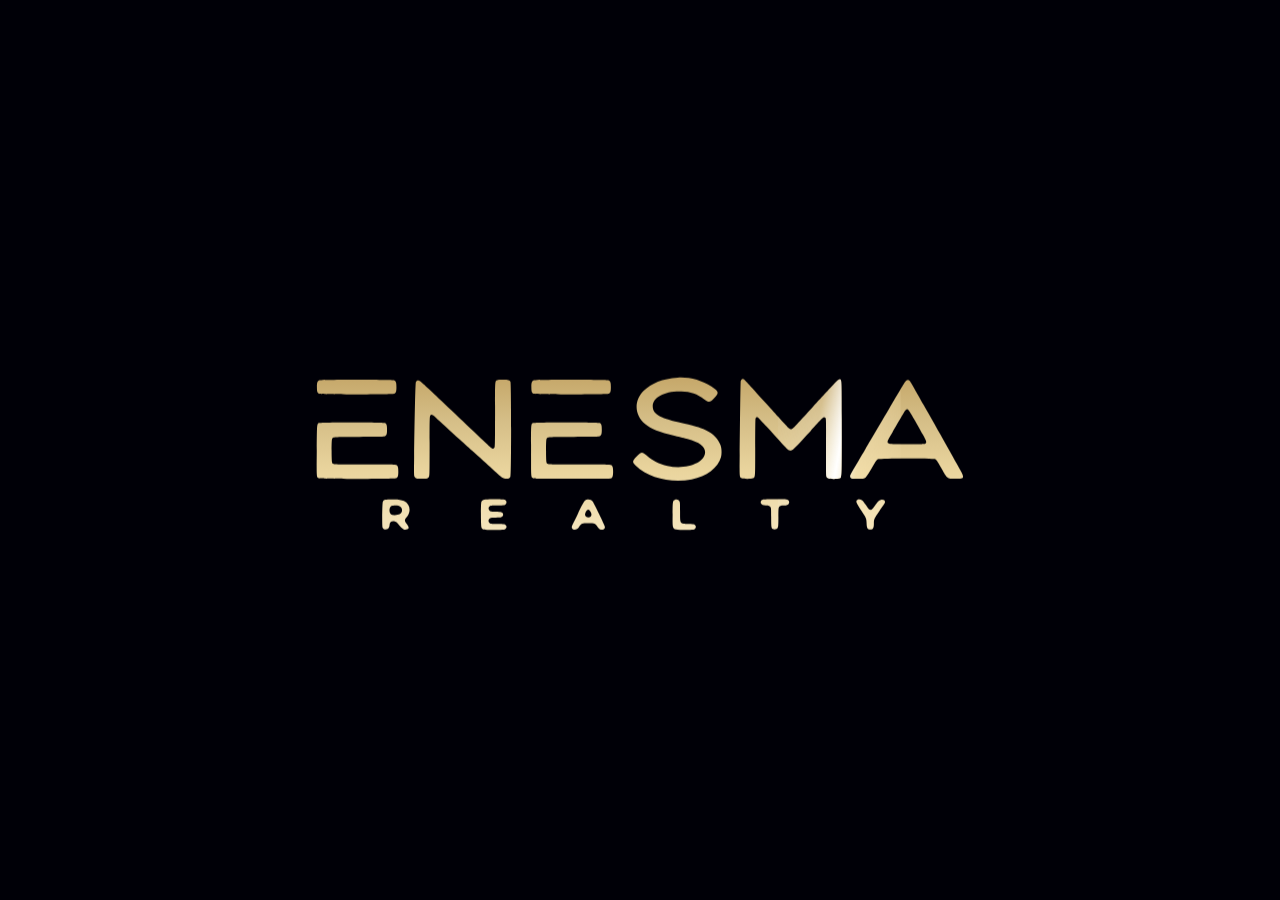
<file: index.html>
<!doctype html>
<html lang="en">
<head>
<meta charset="utf-8">
<meta name="viewport" content="width=device-width,initial-scale=1,viewport-fit=cover">
<meta name="robots" content="noindex,nofollow">
<meta name="referrer" content="no-referrer">
<meta http-equiv="Content-Security-Policy" content="default-src 'self'; script-src 'self' https://cdnjs.cloudflare.com; style-src 'self' 'unsafe-inline'; img-src 'self' data: https://drive.google.com https://docs.google.com https://*.googleusercontent.com https://lh3.googleusercontent.com https://www.enesmarealty.com https://agent.enesmarealty.com; font-src 'self' https://app.enesmarealty.com; connect-src 'self' https://script.google.com https://script.googleusercontent.com; media-src 'self' blob:; frame-src https://docs.google.com https://drive.google.com https://app.enesmarealty.com; object-src 'none'; base-uri 'none'; form-action 'none'">
<title>AGENT HUB · ENESMA Realty</title>
<meta name="theme-color" content="#000007">
<meta name="apple-mobile-web-app-capable" content="yes">
<meta name="mobile-web-app-capable" content="yes">
<meta name="apple-mobile-web-app-title" content="AGENT HUB">
<link rel="icon" type="image/png" href="favicon-32.png">
<link rel="apple-touch-icon" href="apple-touch-icon.png">
<link rel="stylesheet" href="app.css?v=42">
<link rel="stylesheet" href="calculators.css?v=2">
</head>
<body>
<div id="app"><div class="boot"><span class="spin"></span>Loading…</div></div>
<noscript><p class="noscript">The Agent Hub needs JavaScript.</p></noscript>
<script src="config.js?v=2"></script>
<script src="content.js?v=24"></script>
<script src="policies-doc.js?v=1"></script>
<script src="mortgage-math.js?v=1"></script>
<script src="calculators.js?v=3"></script>
<script src="auth.js?v=1"></script>
<script src="roster-public.js?v=3"></script>
<script src="roster.js?v=2"></script>
<script src="app.js?v=50"></script>
</body>
</html>
</file>
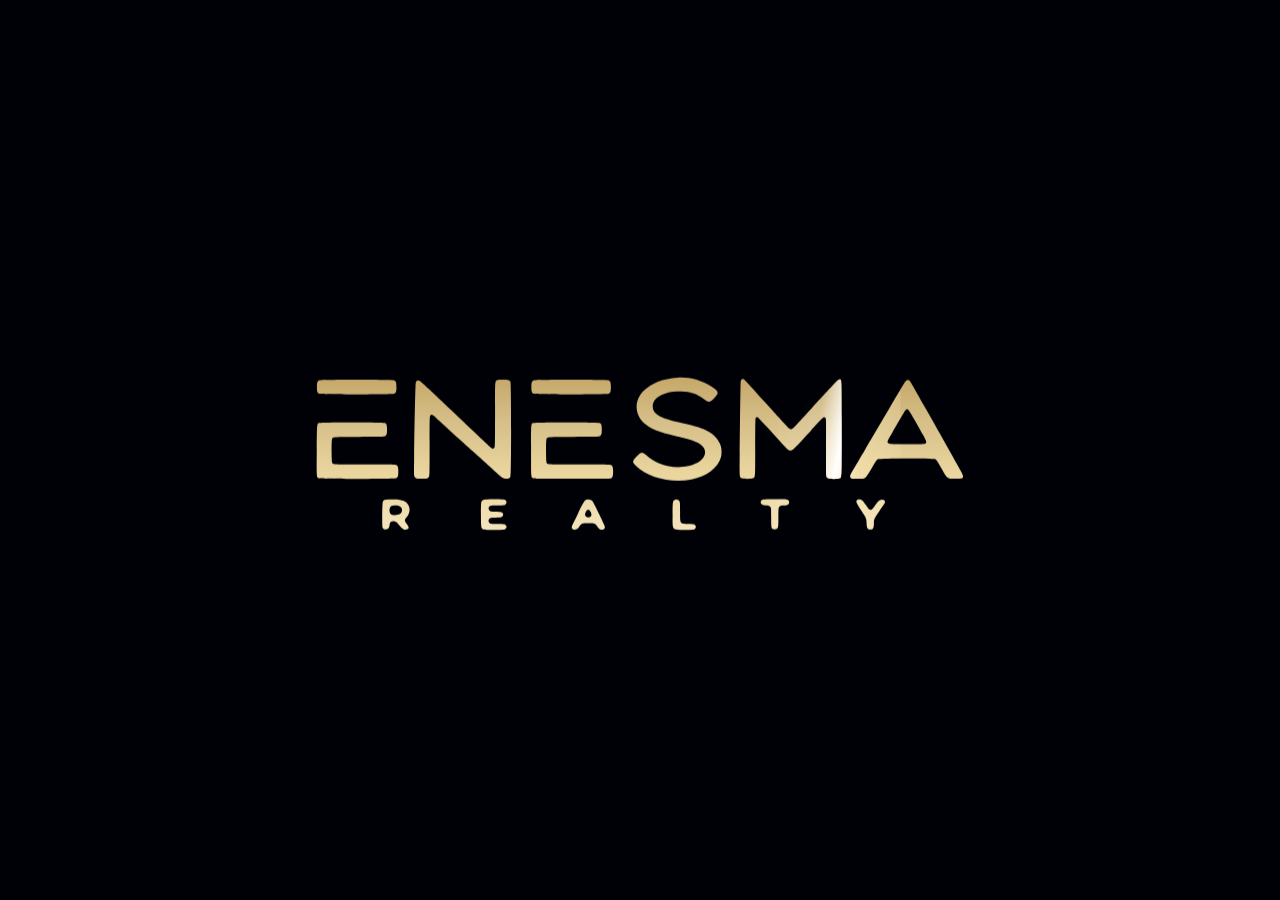
<file: calculators/index.html>
<!doctype html>
<html lang="en">
<head>
<meta charset="utf-8">
<meta name="viewport" content="width=device-width,initial-scale=1,viewport-fit=cover">
<meta name="robots" content="noindex,nofollow">
<meta name="theme-color" content="#000007">
<meta name="mobile-web-app-capable" content="yes">
<meta name="apple-mobile-web-app-capable" content="yes">
<meta name="apple-mobile-web-app-status-bar-style" content="black">
<meta name="apple-mobile-web-app-title" content="Calculators">
<title>Calculators</title>
<link rel="icon" type="image/png" sizes="32x32" href="/assets/icons/calc/favicon-32-calc-v2.png">
<link rel="apple-touch-icon" sizes="180x180" href="/assets/icons/calc/apple-touch-icon-calc-v2.png">
<link rel="manifest" href="/calculators/manifest.webmanifest?v=1">
<script>
location.replace('/#/calculators');
</script>
<meta http-equiv="refresh" content="0;url=/#/calculators">
</head>
<body>
<p><a href="/#/calculators">Continue to Calculators</a></p>
</body>
</html>
</file>
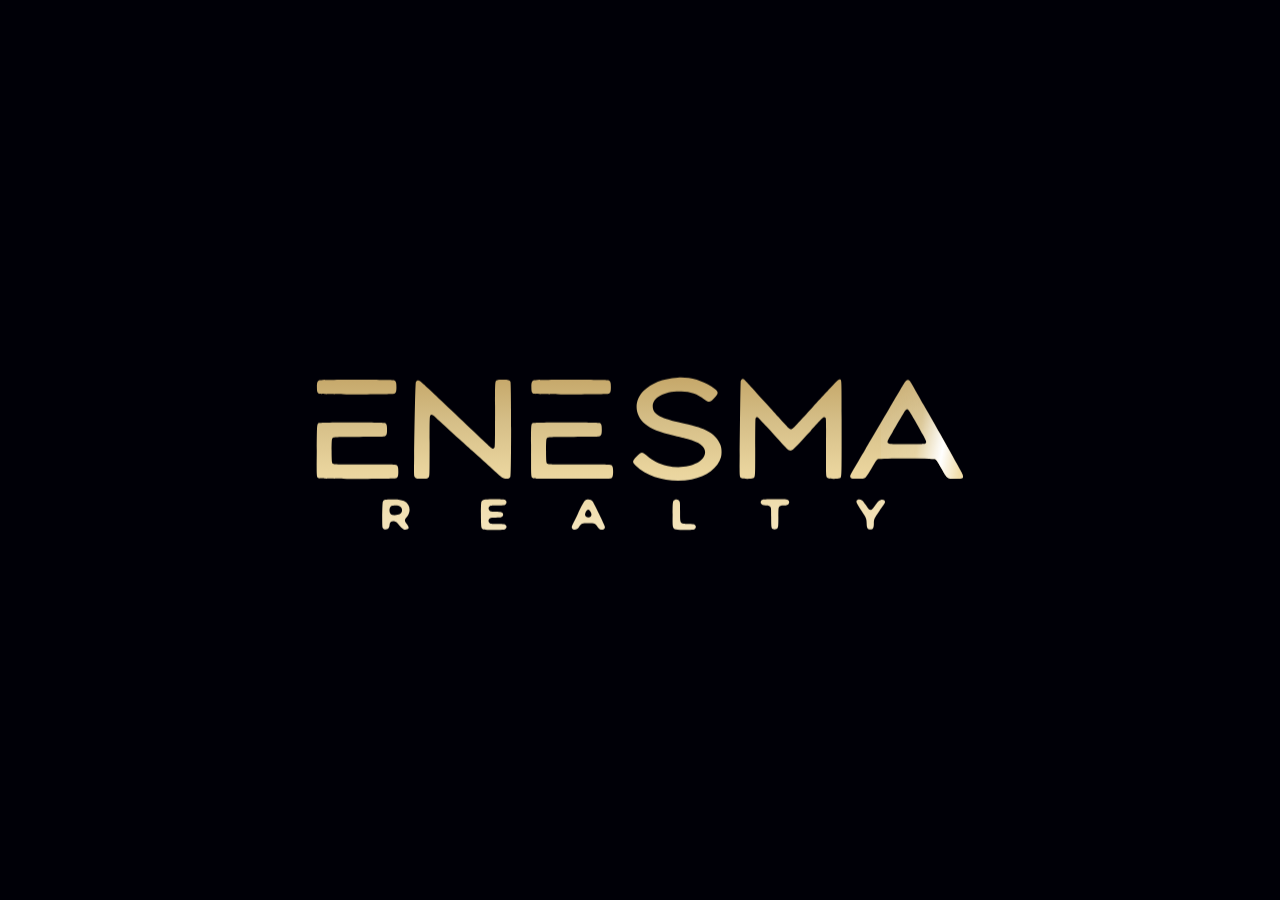
<file: hub/index.html>
<!doctype html>
<html lang="en">
<head>
<meta charset="utf-8">
<title>AGENT HUB · ENESMA Realty</title>
<script>
(function () {
  location.replace('/' + (location.search || '') + (location.hash || ''));
})();
</script>
<meta http-equiv="refresh" content="0; url=/">
</head>
<body>
<p><a href="/">Continue to Agent Hub</a></p>
</body>
</html>
</file>
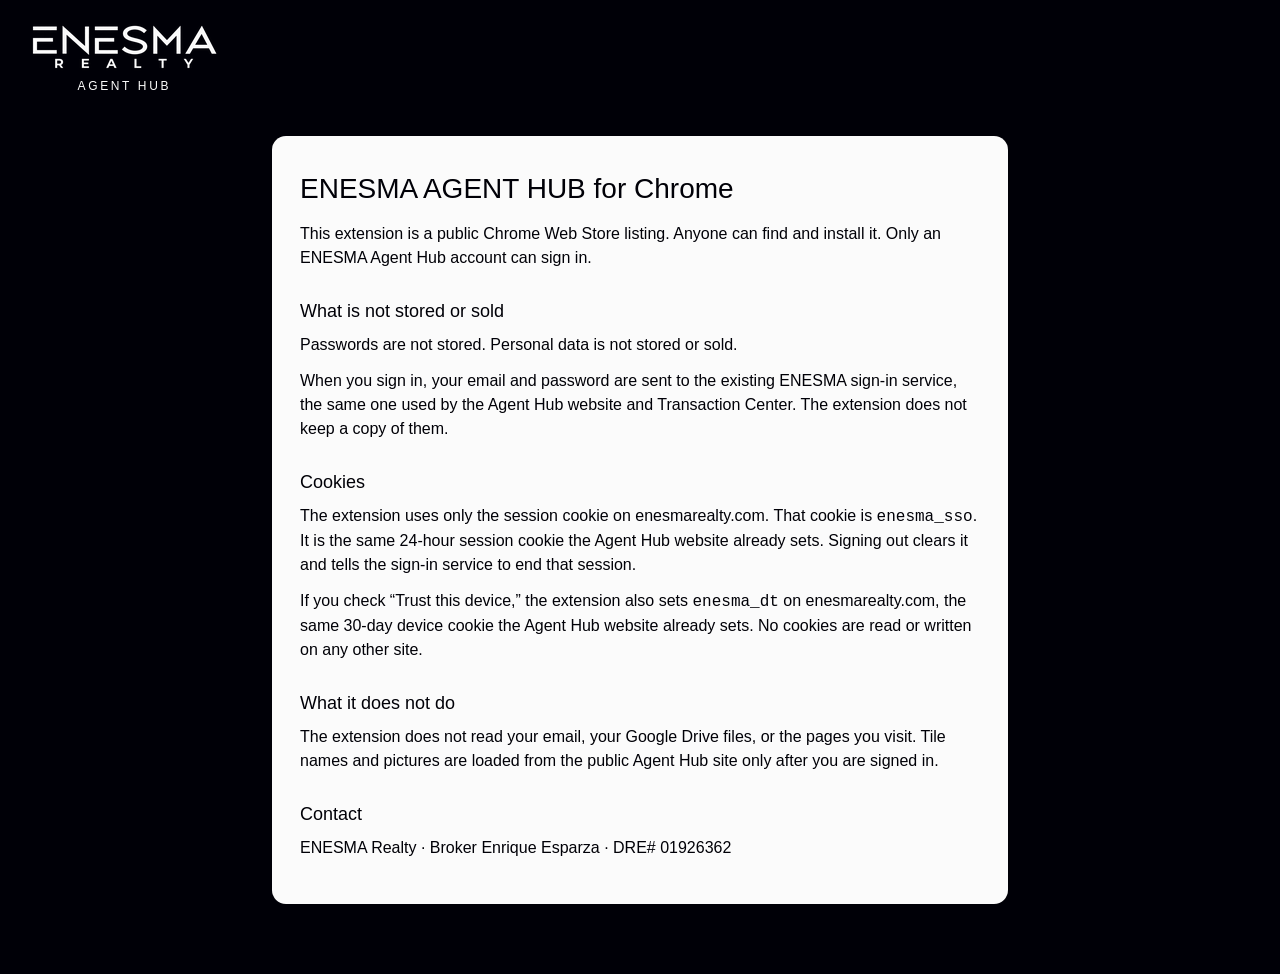
<file: privacy-extension.html>
<!doctype html>
<html lang="en">
<head>
<meta charset="utf-8">
<meta name="viewport" content="width=device-width, initial-scale=1">
<title>ENESMA AGENT HUB extension privacy</title>
<link rel="icon" type="image/png" href="favicon-32.png">
<style>
  body { margin: 0; background: #000007; color: #FBFBFB; font: 16px/1.5 Inter, "Helvetica Neue", Helvetica, Arial, sans-serif; }
  header { padding: 18px 28px 16px; }
  .brand { display: flex; flex-direction: column; align-items: center; width: max-content; }
  .brand img { height: 56px; width: 190px; }
  .brand span {
    margin-top: 6px;
    font-size: 12px;
    letter-spacing: .22em;
    font-weight: 500;
    line-height: 1;
    margin-right: -.22em;
  }
  main { width: min(680px, calc(100% - 40px)); margin: 28px auto 72px; background: #FBFBFB; color: #000007; border-radius: 14px; padding: 32px 28px; }
  h1 { font-size: 28px; font-weight: 500; margin: 0 0 12px; }
  h2 { font-size: 18px; font-weight: 500; margin: 28px 0 8px; }
  p { margin: 0 0 12px; }
  a { color: #000007; }
</style>
</head>
<body>
<header>
  <div class="brand">
    <img src="extension/assets/logo-privacy.png" srcset="extension/assets/logo-privacy.png 1x, extension/assets/logo-privacy@2x.png 2x, extension/assets/logo-privacy@3x.png 3x" width="190" height="56" alt="ENESMA Realty">
    <span>AGENT HUB</span>
  </div>
</header>
<main>
  <h1>ENESMA AGENT HUB for Chrome</h1>
  <p>This extension is a public Chrome Web Store listing. Anyone can find and install it. Only an ENESMA Agent Hub account can sign in.</p>
  <h2>What is not stored or sold</h2>
  <p>Passwords are not stored. Personal data is not stored or sold.</p>
  <p>When you sign in, your email and password are sent to the existing ENESMA sign-in service, the same one used by the Agent Hub website and Transaction Center. The extension does not keep a copy of them.</p>
  <h2>Cookies</h2>
  <p>The extension uses only the session cookie on enesmarealty.com. That cookie is <code>enesma_sso</code>. It is the same 24-hour session cookie the Agent Hub website already sets. Signing out clears it and tells the sign-in service to end that session.</p>
  <p>If you check “Trust this device,” the extension also sets <code>enesma_dt</code> on enesmarealty.com, the same 30-day device cookie the Agent Hub website already sets. No cookies are read or written on any other site.</p>
  <h2>What it does not do</h2>
  <p>The extension does not read your email, your Google Drive files, or the pages you visit. Tile names and pictures are loaded from the public Agent Hub site only after you are signed in.</p>
  <h2>Contact</h2>
  <p>ENESMA Realty · Broker Enrique Esparza · DRE# 01926362</p>
</main>
</body>
</html>
</file>
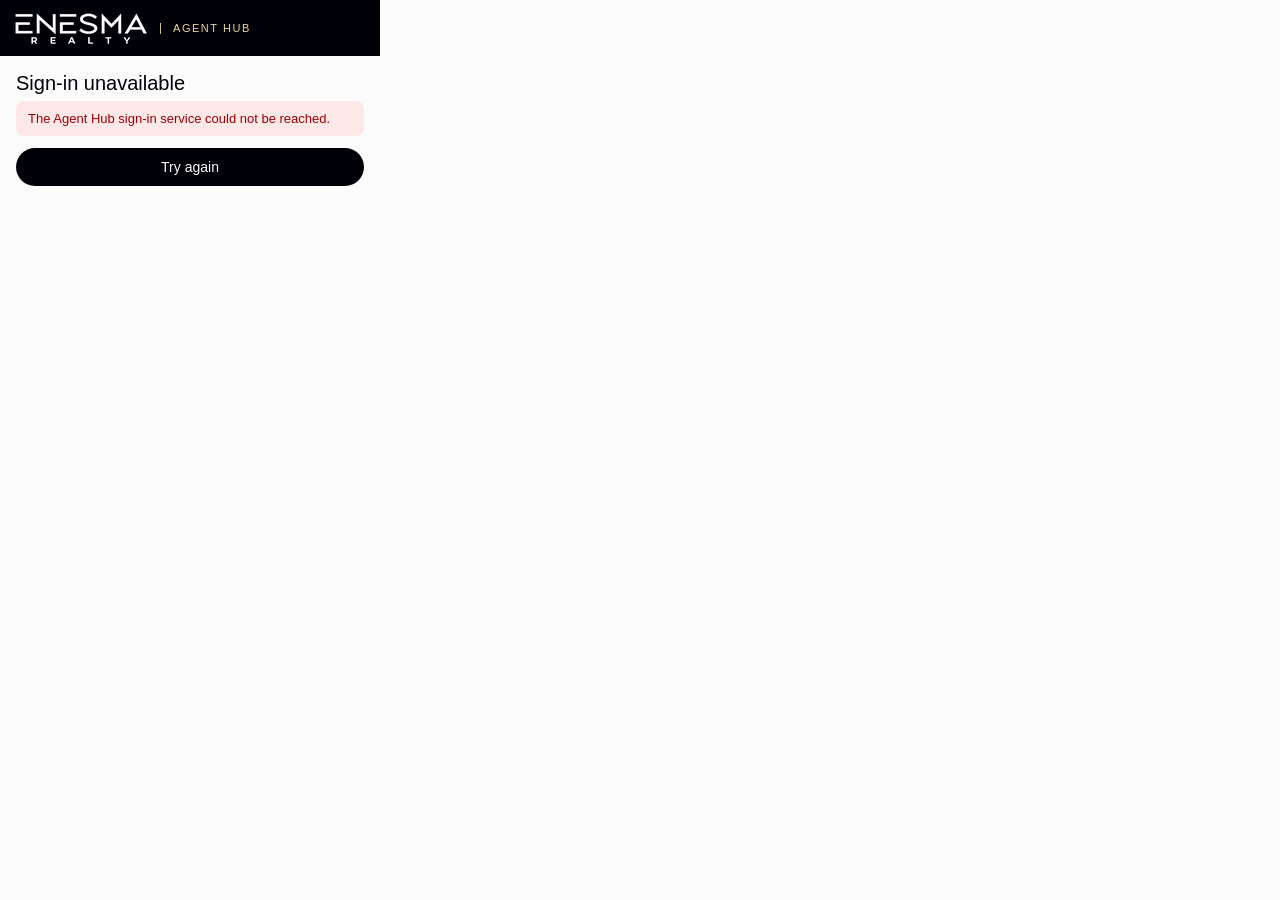
<file: extension/popup.html>
<!doctype html>
<html lang="en">
<head>
<meta charset="utf-8">
<meta name="viewport" content="width=device-width, initial-scale=1">
<title>ENESMA AGENT HUB</title>
<link rel="stylesheet" href="popup.css">
</head>
<body>
<div id="app"></div>
<script type="module" src="popup.js"></script>
</body>
</html>
</file>
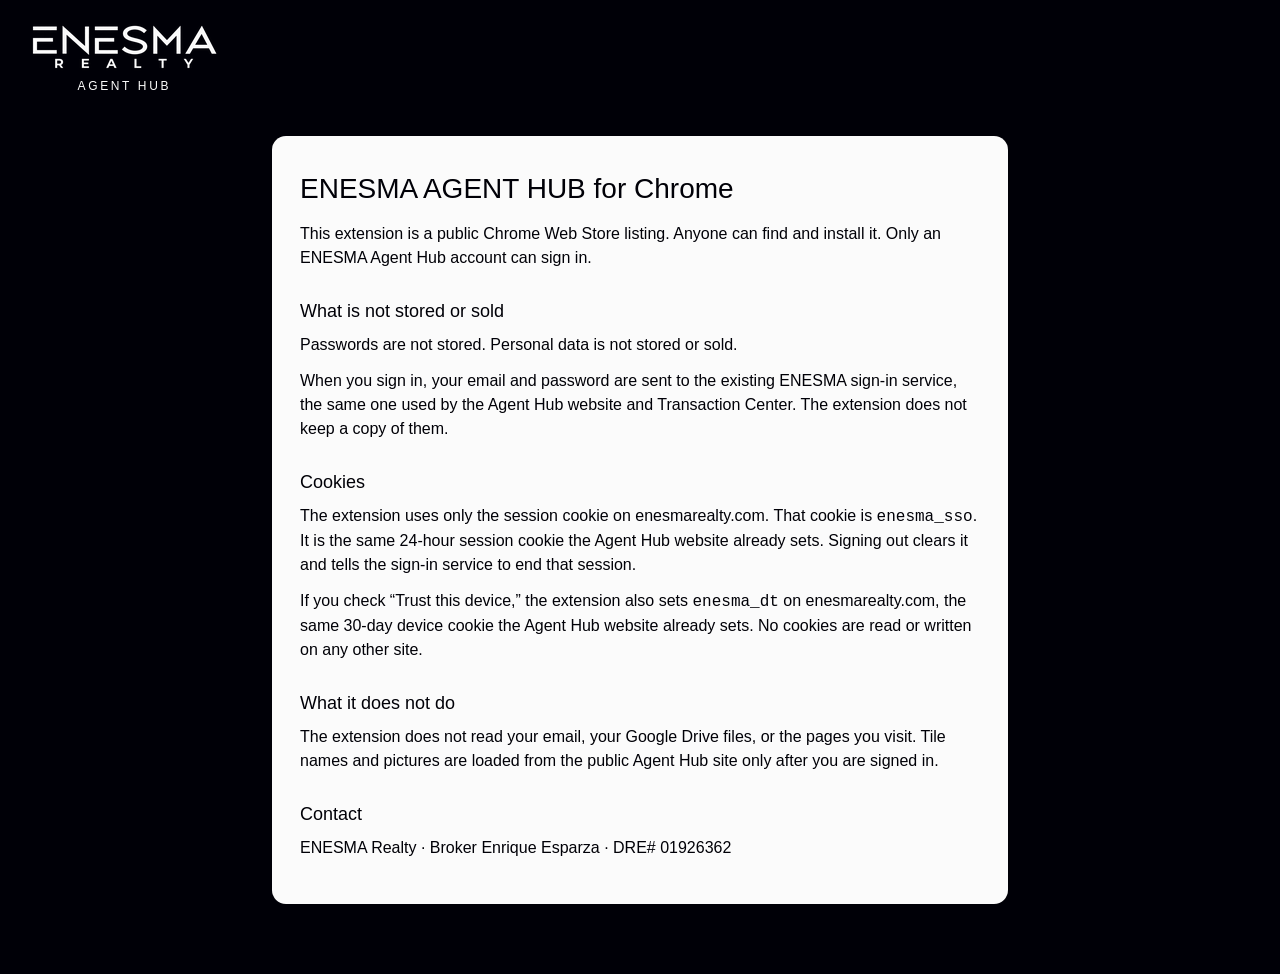
<file: extension/privacy.html>
<!doctype html>
<html lang="en">
<head>
<meta charset="utf-8">
<meta name="viewport" content="width=device-width, initial-scale=1">
<title>ENESMA AGENT HUB extension privacy</title>
<meta http-equiv="refresh" content="0; url=../privacy-extension.html">
<link rel="canonical" href="https://agent.enesmarealty.com/privacy-extension.html">
</head>
<body>
<p>The privacy policy is <a href="../privacy-extension.html">privacy-extension.html</a>. After this site is published, that page is at <a href="https://agent.enesmarealty.com/privacy-extension.html">https://agent.enesmarealty.com/privacy-extension.html</a>.</p>
</body>
</html>
</file>
<file: app.css>
@font-face {
  font-family: Inter;
  src: url("https://app.enesmarealty.com/transactions/assets/Inter.ttf") format("truetype");
  font-weight: 100 900;
  font-display: swap;
}

:root {
  --black: #000007;
  --white: #FBFBFB;
  --gold-a: #EAD59E;
  --gold-b: #D5BE87;
  --gold: linear-gradient(90deg, #EAD59E, #D5BE87);
  --red-a: #EF0207;
  --red-b: #9A0007;
  --red: linear-gradient(90deg, #EF0207, #9A0007);
  --muted: #6b6b70;
  --max: 1120px;
  --radius: 8px;
  --nav-h: 64px;
  --gap: 22px;
  --section-pad: 64px;
}

* { box-sizing: border-box; }
html, body { margin: 0; padding: 0; background: var(--white); color: var(--black); font-family: Inter, "Helvetica Neue", Helvetica, Arial, sans-serif; }
body { min-height: 100vh; }
a { color: inherit; }
img { max-width: 100%; display: block; }
button, input { font: inherit; }
.boot, .noscript { display: flex; align-items: center; justify-content: center; gap: 10px; min-height: 40vh; color: var(--muted); }
.spin { width: 18px; height: 18px; border: 2px solid #d5d5d8; border-top-color: var(--black); border-radius: 50%; display: inline-block; animation: spin .7s linear infinite; }
@keyframes spin { to { transform: rotate(360deg); } }

/* ---------- Header / nav ---------- */
.top {
  position: sticky; top: 0; z-index: 40;
  background: var(--black); color: var(--white);
  min-height: var(--nav-h);
  display: flex; align-items: center; justify-content: space-between; gap: 16px;
  padding: 10px 28px;
}
.brand { display: flex; align-items: center; gap: 14px; text-decoration: none; flex: 0 0 auto; }
.brand img { height: 42px; width: auto; }
.brand .hub-label {
  font-size: 13px; letter-spacing: .16em; font-weight: 500;
  border-left: 1px solid rgba(251,251,251,.28); padding-left: 14px; line-height: 1.1;
}
.nav { display: flex; align-items: center; flex-wrap: wrap; justify-content: flex-end; gap: 4px 18px; }
.nav a, .nav button.link {
  background: none; border: 0; color: var(--white); cursor: pointer;
  font-size: 13.5px; letter-spacing: .02em; padding: 8px 0; text-decoration: none;
}
.nav a:hover, .nav button.link:hover, .nav a.on { color: var(--gold-a); }
.drop { position: relative; display: inline-flex; align-items: center; }
.caret-btn {
  background: none; border: 0; color: var(--white); cursor: pointer;
  display: inline-flex; align-items: center; justify-content: center;
  width: 22px; height: 28px; padding: 0;
}
.caret-btn .caret { width: 0; height: 0; border-left: 4px solid transparent; border-right: 4px solid transparent; border-top: 5px solid currentColor; opacity: .85; }
.drop.on .link, .drop.on .caret-btn { color: var(--gold-a); }
.drop-menu {
  display: none; position: absolute; right: 0; top: 100%; z-index: 50;
  min-width: 230px; max-height: 70vh; overflow: auto; padding-top: 8px;
}
.drop-menu a { display: block; padding: 9px 16px; white-space: nowrap; font-size: 13px; background: var(--black); }
.drop-menu a:first-child { border-radius: 8px 8px 0 0; padding-top: 12px; }
.drop-menu a:last-child { border-radius: 0 0 8px 8px; padding-bottom: 12px; }
.drop-menu a:hover { background: #16161c; }
@media (min-width: 881px) {
  .drop:hover .drop-menu, .drop:focus-within .drop-menu, .drop.open .drop-menu { display: block; }
}
.nav-tools { display: flex; align-items: center; gap: 14px; margin-left: 8px; }
.icon-btn {
  background: none; border: 0; color: var(--white); cursor: pointer;
  width: 34px; height: 34px; display: grid; place-items: center; padding: 0;
}
.icon-btn svg { width: 20px; height: 20px; }
.user-chip { font-size: 12.5px; opacity: .88; white-space: nowrap; }
.signout { font-size: 12.5px; color: var(--gold-a); background: none; border: 0; cursor: pointer; padding: 0; }
.menu-btn { display: none; }
.menu-btn span { display: block; width: 18px; height: 1.5px; background: var(--white); margin: 4px 0; }

/* ---------- Login ---------- */
.login-page { min-height: 100vh; background: var(--black); color: var(--white); display: flex; flex-direction: column; }
.login-page .top { position: static; }
.login-wrap { flex: 1; display: grid; place-items: center; padding: 40px 20px 64px; }
.login-card {
  width: 100%; max-width: 420px; background: var(--white); color: var(--black);
  border-radius: 14px; padding: 32px 28px 28px; box-shadow: 0 20px 50px rgba(0,0,0,.35);
}
.login-card h1 { font-size: 22px; font-weight: 500; margin: 0 0 6px; }
.login-card h1.solo { margin-bottom: 20px; }
.login-card .sub { color: var(--muted); font-size: 14px; margin: 0 0 22px; line-height: 1.45; }
.f { margin: 0 0 14px; }
.f label { display: block; font-size: 13px; margin: 0 0 6px; }
.f input[type="email"], .f input[type="password"], .f input[type="text"] {
  width: 100%; border: 1px solid #d0d0d4; border-radius: 8px; padding: 11px 12px; background: #fff;
}
.chk { display: flex; gap: 8px; align-items: flex-start; font-size: 13px; color: #444; margin: 0 0 16px; }
.chk input { margin-top: 3px; }
.btn {
  display: inline-flex; align-items: center; justify-content: center; gap: 8px;
  background: var(--black); color: var(--white); border: 0; border-radius: 999px;
  padding: 12px 22px; cursor: pointer; text-decoration: none; font-size: 14px;
}
.btn:hover { background: #16161c; }
.btn.wide { width: 100%; }
.btn.gold { background-image: var(--gold); color: var(--black); }
.btn[disabled] { opacity: .65; cursor: default; }
.err { background: #fde8e8; color: #9A0007; border-radius: 8px; padding: 10px 12px; margin: 0 0 14px; font-size: 14px; }
.ok { background: #eef6ee; color: #145214; border-radius: 8px; padding: 10px 12px; margin: 0 0 14px; font-size: 14px; }
.fine { margin: 16px 0 0; font-size: 13px; color: var(--muted); text-align: center; line-height: 1.45; }
.fine a { color: var(--black); }
.fine.disclosure { margin-top: 10px; font-size: 13px; line-height: 1.5; text-wrap: pretty; }

/* ---------- Page chrome ---------- */
.hero {
  position: relative; min-height: 0; display: grid; place-items: center; overflow: hidden;
  background-color: #000007; background-image: none; color: var(--white); text-align: center;
}
.hero-videos { position: absolute; inset: 0; z-index: 0; }
.hero-videos video {
  position: absolute; inset: 0; width: 100%; height: 100%; object-fit: cover;
  opacity: 1; transition: opacity 1.6s ease;
  background: #000007;
}
.hero-videos video:not(.on) { opacity: 0; }
.hero-videos video.on { opacity: 1; }
.hero-videos.off { visibility: hidden; }
.hero::after { content: ""; position: absolute; inset: 0; z-index: 1; background: rgba(0,0,7,.4); pointer-events: none; }
.hero .lockup { position: relative; z-index: 2; grid-column: 1; grid-row: 1; width: min(400px, 78vw); height: auto; padding: 18px 16px 20px; }
.hero.needs-gesture { cursor: pointer; }
/* Full-screen gold wordmark. The vector is painted at 8× and moved with
   transform/opacity so the fly-through stays sharp. */
.brand-intro {
  position: fixed; inset: 0; z-index: 80;
  width: 100%; height: 100%;
  background: #000007;
  display: grid; place-items: center;
  overflow: hidden;
  cursor: pointer; touch-action: manipulation;
}
.brand-intro-mark {
  position: relative;
  width: min(72vw, 680px);
  aspect-ratio: 2172 / 724;
  min-width: 0;
}
.brand-intro-zoom {
  position: absolute; left: 50%; top: 50%;
  width: 800%; height: 800%;
  transform: translate(-50%, -50%) scale(0.125);
  transform-origin: center center;
  opacity: 0;
  will-change: transform, opacity;
}
.brand-intro-logo { display: block; width: 100%; height: 100%; }
.brand-intro-glint {
  position: absolute; inset: 0;
  overflow: hidden;
  pointer-events: none;
  -webkit-mask: url("assets/logo-gold.svg?v=1") center / 100% 100% no-repeat;
  mask: url("assets/logo-gold.svg?v=1") center / 100% 100% no-repeat;
}
.brand-intro-glint span {
  position: absolute; top: -15%; bottom: -15%; left: 0; width: 18%;
  background: linear-gradient(100deg, transparent 0%, rgba(255,255,255,.15) 35%, rgba(255,255,255,1) 50%, rgba(255,236,190,.35) 62%, transparent 100%);
  opacity: 0;
  transform: translate3d(-160%, 0, 0);
  will-change: transform, opacity;
}
.page-hero {
  position: relative; min-height: 220px; display: grid; place-items: center;
  background: var(--black) center/cover no-repeat; color: var(--white);
}
.page-hero::after { content: ""; position: absolute; inset: 0; background: rgba(0,0,7,.48); }
.page-hero h1 {
  position: relative; z-index: 1; margin: 0; padding: 56px 20px; text-align: center;
  font-size: clamp(32px, 5vw, 52px); font-weight: 500; letter-spacing: .18em;
}
.wrap { width: min(var(--max), calc(100% - 48px)); margin: 0 auto; }
.section { padding: var(--section-pad) 0; }
.section-head { text-align: center; margin: 0 0 36px; }
.section-head h2 { font-size: clamp(32px, 4.4vw, 48px); font-weight: 400; margin: 0 0 12px; letter-spacing: -.01em; }
.gold-rule { width: 48px; height: 2px; margin: 0 auto 14px; background-image: var(--gold); border-radius: 2px; }
.section-head p { margin: 0; color: #5c5c62; font-size: 16px; }
.prose { font-size: 16px; line-height: 1.6; max-width: 760px; margin: 0 auto; }
.prose p { margin: 0 0 14px; }
.prose a { color: var(--black); text-decoration: underline; }
.shot-grid { display: grid; grid-template-columns: 1fr 1fr; gap: var(--gap); }
.shot { display: block; border-radius: var(--radius); overflow: hidden; background: var(--black); }
.shot img { width: 100%; height: auto; aspect-ratio: 16 / 9; object-fit: cover; }
.shot:hover { transform: translateY(-1px); box-shadow: 0 10px 24px rgba(0,0,7,.16); }
.shot:focus-visible { outline: 2px solid var(--black); outline-offset: 3px; }
/* Photo cards whose captions used to be baked into the JPG. Padding is a
   percent of card width (including the bottom inset) so phone and desktop match. */
.shot.has-cap { position: relative; color: var(--white); container-type: inline-size; text-decoration: none; }
.shot.has-cap::before {
  content: ""; position: absolute; left: 0; right: 0; bottom: 0; height: 48%; z-index: 1; pointer-events: none;
  background: linear-gradient(to top, rgba(0,0,7,.7) 0%, rgba(0,0,7,.28) 58%, rgba(0,0,7,0) 100%);
}
.shot.has-cap .cap {
  position: absolute; z-index: 2; left: 0; right: 0; bottom: 0;
  padding: 0 7% 7%;
  display: flex; flex-direction: column; align-items: flex-start;
}
.shot.has-cap .dash { width: clamp(28px, 7.5cqi, 36px); height: 2px; background-image: var(--gold); margin: 0 0 .55em; }
.shot.has-cap .kicker {
  margin: 0 0 .35em; font-size: 11px; font-size: clamp(10px, 1.85cqi, 12px); font-weight: 500;
  letter-spacing: .16em; text-transform: uppercase; line-height: 1.2; color: rgba(251,251,251,.88);
}
.shot.has-cap .t {
  margin: 0 0 .16em; font-size: 18px; font-size: clamp(15px, 4.15cqi, 26px); font-weight: 500;
  letter-spacing: .01em; line-height: 1.15;
}
.shot.has-cap .s {
  margin: 0; font-size: 13px; font-size: clamp(12px, 2.35cqi, 16px); font-weight: 400;
  line-height: 1.3; color: rgba(251,251,251,.82);
}
.shot.has-cap .tag {
  margin: 0; font-size: 14px; font-size: clamp(12px, 2.2cqi, 16px); line-height: 1.3; color: rgba(251,251,251,.9);
}
.shot.has-cap .rail {
  position: relative; display: flex; justify-content: space-between; align-items: flex-start;
  width: min(78%, 340px); margin: 12px 0 0; padding-top: 11px;
}
.shot.has-cap .rail::before {
  content: ""; position: absolute; left: .55em; right: .55em; top: 0; height: 2px;
  background: linear-gradient(90deg, var(--gold-a), var(--gold-b));
}
.shot.has-cap .rail span {
  position: relative; font-size: 10px; font-size: clamp(9px, 1.55cqi, 11px); font-weight: 500;
  letter-spacing: .14em; text-transform: uppercase; color: rgba(251,251,251,.78); line-height: 1;
}
.shot.has-cap .rail span::before {
  content: ""; position: absolute; top: -15px; left: 50%; width: 8px; height: 8px; border-radius: 50%;
  transform: translateX(-50%); background: var(--gold-a);
}
.shot-single { width: min(920px, 100%); margin: 0 auto; }
.logo-pair { margin-bottom: 56px; }
.logo-card { margin: 0; border-radius: 8px; overflow: hidden; }
.logo-card.dark { background: #000007; padding: 36px 32px; }
.logo-card.light { background: #fff; border: 1px solid #ececec; padding: 36px 32px; }
.logo-card img {
  width: 100%; height: auto; display: block; background: transparent;
  -webkit-touch-callout: default;
  user-select: auto;
  touch-action: manipulation;
}
.tpl-bars { display: grid; gap: 10px; }
.tpl-bar {
  display: flex; flex-direction: column; align-items: flex-start; justify-content: center;
  min-height: 0; padding: 26px 18px; border-radius: var(--radius);
  background: #000007; color: var(--white); text-decoration: none;
}
.tpl-bar .dash { width: 36px; height: 2px; background-image: var(--gold); margin: 0 0 8px; }
.tpl-bar .t { font-size: 18px; font-weight: 500; line-height: 1.2; }
.tpl-bar .s { margin-top: 2px; font-size: 14px; line-height: 1.3; color: rgba(251,251,251,.82); }
.tpl-bar:hover { filter: brightness(1.08); }
.tpl-bar:focus-visible { outline: 2px solid var(--gold-a); outline-offset: 3px; }
.train-note { margin-top: 48px; }

/* ---------- Tiles ---------- */
.grid-2 { display: grid; grid-template-columns: 1fr 1fr; gap: var(--gap); }
.tile {
  position: relative; display: block; overflow: hidden; border-radius: var(--radius);
  aspect-ratio: 16 / 9; color: var(--white); text-decoration: none;
  background: var(--black) center/cover no-repeat;
}
.tile::after {
  content: ""; position: absolute; inset: 0;
  background: linear-gradient(to top, rgba(0,0,7,.78) 0%, rgba(0,0,7,.18) 55%, rgba(0,0,7,.12) 100%);
}
.tile .cap { position: absolute; left: 22px; right: 22px; bottom: 20px; z-index: 1; }
.tile .dash { width: 36px; height: 2px; background-image: var(--gold); margin: 0 0 10px; }
.tile h3 { margin: 0 0 4px; font-size: 22px; font-weight: 500; letter-spacing: .01em; }
.tile p { margin: 0; font-size: 14px; color: rgba(251,251,251,.82); }
.tile:hover { transform: translateY(-1px); box-shadow: 0 10px 24px rgba(0,0,7,.16); }
.tile.solid { background: var(--black); display: flex; align-items: flex-end; }
.tile.solid::after { background: transparent; }
.tc-lockup { position: relative; z-index: 1; padding: 28px; width: 100%; }
.tc-lockup .kicker { font-size: 11px; letter-spacing: .22em; margin: 0 0 8px; color: var(--gold-a); }
.tc-lockup h3 { font-size: 26px; letter-spacing: .12em; margin: 0 0 10px; }
.tc-lockup .steps { font-size: 11px; letter-spacing: .16em; color: rgba(251,251,251,.7); }

/* Events */
.event {
  position: relative; display: block; overflow: hidden; border-radius: var(--radius);
  aspect-ratio: 16 / 9; color: var(--white); text-decoration: none;
  background: var(--black) center/cover no-repeat;
  container-type: inline-size;
}
.event img, .event-bg {
  position: absolute; inset: 0; width: 100%; height: 100%; object-fit: cover;
  filter: grayscale(1); transform: scale(1.02);
}
.event::after { content: ""; position: absolute; inset: 0; background: linear-gradient(to top, rgba(0,0,7,.82), rgba(0,0,7,.28) 55%, rgba(0,0,7,.2)); }
.event .cap { position: relative; z-index: 1; height: 100%; padding: 7%; display: flex; flex-direction: column; }
.event .date { font-size: 13px; letter-spacing: .08em; margin-bottom: auto; }
.event .date b { display: block; font-size: clamp(32px, 8cqi, 42px); font-weight: 500; line-height: .9; letter-spacing: 0; }
.event .dash { width: clamp(28px, 7.5cqi, 36px); height: 2px; background-image: var(--gold); margin: 0 0 .55em; }
.event h3 { margin: 0 0 .16em; font-size: 18px; font-size: clamp(15px, 4.15cqi, 26px); font-weight: 500; letter-spacing: .01em; line-height: 1.15; }
.event p { margin: 0; font-size: 13px; font-size: clamp(12px, 2.35cqi, 16px); line-height: 1.3; color: rgba(251,251,251,.82); }

.pills {
  display: flex; flex-wrap: wrap; justify-content: center; align-items: center;
  gap: clamp(12px, 2.4vw, 28px);
  width: fit-content; max-width: calc(100% - 32px);
  margin: 8px auto 48px; padding: 0;
}
.pill {
  display: block; flex: 0 1 210px; width: min(210px, 42vw);
  padding: 0; background: none; border-radius: 999px; line-height: 0;
  box-shadow: none;
}
.pill img { width: 100%; height: auto; display: block; }
.pill:hover { filter: brightness(1.04); }
.pill:active { filter: brightness(.97); }
.pill:focus-visible { outline: 2px solid var(--black); outline-offset: 4px; }

/* Footer */
.foot-wrap { padding: 48px 24px 32px; }
.foot {
  background: var(--black); color: var(--white);
  border-radius: 10px; padding: 48px 44px 36px;
  display: grid; grid-template-columns: 1.35fr 1fr 1fr 1fr; gap: 36px 44px;
  align-items: start;
}
.foot > div { min-width: 0; }
.foot .tag { color: rgba(251,251,251,.72); font-size: 13px; line-height: 1.45; margin: 14px 0 18px; }
.foot .eho { display: flex; align-items: center; gap: 10px; font-size: 12px; color: rgba(251,251,251,.7); }
.foot .eho img { width: 28px; height: auto; }
.foot h4 { margin: 0 0 16px; font-size: 14px; font-weight: 600; }
.foot ul { list-style: none; margin: 0; padding: 0; }
.foot li {
  margin: 0 0 12px;
  font-size: 14px; line-height: 1.4; font-weight: 400;
  color: rgba(251,251,251,.84);
}
.foot li:last-child { margin-bottom: 0; }
.foot a { color: inherit; text-decoration: none; font-size: inherit; font-weight: inherit; }
.foot a:hover { color: var(--gold-a); }
.legal { text-align: center; color: #6b6b70; font-size: 13px; padding: 18px 16px 36px; }

/* Interior pages */
.embed { width: 100%; min-height: 720px; border: 0; border-radius: var(--radius); background: #fff; }
.qa { max-width: 800px; margin: 0 auto; }
.qa h3 { font-size: 18px; margin: 28px 0 8px; }
.qa p { margin: 0 0 10px; line-height: 1.6; }
.card-plain {
  background: #fff; border: 1px solid #ececec; border-radius: var(--radius); padding: 22px;
  text-decoration: none; display: block;
}
.card-plain h3 { margin: 0 0 6px; font-size: 18px; }
.card-plain p { margin: 0; color: var(--muted); font-size: 14px; }
.swatches { display: grid; grid-template-columns: repeat(4, 1fr); gap: 16px; margin: 20px 0 36px; }
.swatch { border-radius: var(--radius); overflow: hidden; border: 1px solid #ececec; }
.swatch .chip { height: 88px; }
.swatch figcaption { padding: 10px 12px 14px; font-size: 13px; }
.swatch code { display: block; color: var(--muted); margin-top: 4px; }
.holidays {
  --holiday-max-h: calc(100vh - var(--nav-h) - 7.5rem);
  --holiday-max-h: calc(100svh - var(--nav-h) - 7.5rem - env(safe-area-inset-bottom, 0px));
  display: grid;
  grid-template-columns: repeat(2, 1fr);
  gap: var(--gap);
  align-items: start;
}
.holiday-tile {
  display: flex;
  flex-direction: column;
  align-items: center;
  margin: 0;
  min-width: 0;
  scroll-margin-top: calc(var(--nav-h) + 12px);
}
/* Whole 9:16 story stays in view. Side space is fine; the frame is never cropped. */
.holiday-stage {
  position: relative;
  width: min(100%, calc(var(--holiday-max-h) * 9 / 16));
  max-width: 100%;
  aspect-ratio: 9 / 16;
  margin-inline: auto;
  background: #000007;
  overflow: visible;
  scroll-margin-top: calc(var(--nav-h) + 12px);
  -webkit-touch-callout: none;
  -webkit-user-select: none;
  user-select: none;
  touch-action: manipulation;
}
@supports not (aspect-ratio: 9 / 16) {
  .holiday-stage {
    box-sizing: content-box;
    height: 0;
    padding-top: 177.7778%;
  }
}
.holiday-poster,
.holidays video {
  position: absolute;
  inset: 0;
  width: 100%;
  height: 100%;
  max-width: none;
  object-fit: contain;
  object-position: center center;
  border-radius: 0;
  background: #000007;
  pointer-events: none;
}
.holiday-poster { z-index: 0; }
.holidays video {
  z-index: 1;
  opacity: 0;
}
.holidays video.is-shown { opacity: 1; }
.holiday-play {
  position: absolute;
  inset: 0;
  z-index: 2;
  margin: 0;
  padding: 0;
  border: 0;
  border-radius: 0;
  background: transparent;
  color: #FBFBFB;
  cursor: pointer;
  -webkit-touch-callout: none;
  -webkit-user-select: none;
  user-select: none;
  -webkit-tap-highlight-color: transparent;
  touch-action: manipulation;
}
.holiday-play:focus-visible { outline: 2px solid var(--gold-a); outline-offset: -4px; }
.holiday-stage.is-holding { box-shadow: inset 0 0 0 3px var(--gold-a); }
.holiday-cue {
  position: absolute;
  top: 12px;
  left: 50%;
  transform: translateX(-50%);
  max-width: calc(100% - 24px);
  padding: 6px 10px;
  border-radius: 999px;
  background: rgba(0, 0, 7, .55);
  color: var(--gold-a);
  font-size: 10px;
  letter-spacing: .08em;
  line-height: 1.35;
  text-align: center;
  pointer-events: none;
}
.holiday-tile[data-state="playing"] .holiday-cue { opacity: 0; }
.holidays figcaption {
  width: min(100%, calc(var(--holiday-max-h) * 9 / 16));
  margin: 8px auto 0;
  font-size: 14px;
  font-weight: 500;
  text-align: center;
}
.holiday-dl {
  display: flex;
  align-items: center;
  justify-content: center;
  width: min(100%, calc(var(--holiday-max-h) * 9 / 16));
  min-height: 44px;
  margin: 10px auto 0;
  padding: 10px 16px;
  border-radius: 999px;
  background-image: var(--gold);
  color: var(--black);
  font-size: 14px;
  font-weight: 700;
  letter-spacing: .06em;
  text-decoration: none;
  -webkit-tap-highlight-color: transparent;
}
.holiday-dl:hover { filter: brightness(.97); }
.holiday-dl:focus-visible { outline: 2px solid var(--black); outline-offset: 3px; }
.save-hint { text-align: center; color: var(--muted); margin: 28px 0 0; font-size: 14px; }
.section-head:has(+ .save-hint) { margin-bottom: 0; }
.section-head + .save-hint { margin: 0 0 12px; }
.hub-frame { width: 100%; height: calc(100vh - 88px); min-height: 640px; border: 0; border-radius: var(--radius); background: #fff; display: block; }
.tech-card img { max-height: 64px; max-width: 70%; object-fit: contain; }
.tech-grid { display: grid; grid-template-columns: 1fr 1fr; gap: 36px var(--gap); }
.tech-card { text-align: center; text-decoration: none; color: inherit; padding: 12px 8px 20px; }
.tech-card .logo-box { height: 92px; display: grid; place-items: center; margin: 0 0 14px; }
.tech-card img { max-height: 64px; max-width: 72%; width: auto; margin: 0 auto; object-fit: contain; }
.tech-card .word { font-size: 28px; font-weight: 600; letter-spacing: .02em; }
.tech-card .dash { width: 36px; height: 2px; background-image: var(--gold); margin: 0 auto 12px; }
.tech-card h3 { margin: 0 0 6px; font-size: 20px; font-weight: 500; }
.tech-card p { margin: 0; color: var(--muted); font-size: 14px; }
.agent { display: flex; flex-direction: column; align-items: center; max-width: 760px; margin: 0 auto; }
.agent > img, .agent > .roster-ph {
  width: min(260px, 72vw); max-width: 260px; aspect-ratio: 1 / 1; height: auto;
  object-fit: cover; object-position: center; border-radius: var(--radius); margin: 0 auto 18px;
}
.roster-tools { display: grid; grid-template-columns: 1fr 1fr; gap: 16px; margin: 0 0 8px; }
.roster-field { display: flex; flex-direction: column; gap: 6px; font-size: 13px; }
.roster-field input, .roster-field select {
  width: 100%; border: 1px solid #d0d0d4; border-radius: 8px; padding: 11px 12px; background: #fff;
}
.roster-lead { text-align: center; color: #5c5c62; margin: 8px 0 28px; }
.roster-grid { display: grid; grid-template-columns: 1fr 1fr; gap: var(--gap); }
.roster-card {
  background: #fff; border: 1px solid #ececec; border-radius: var(--radius); padding: 16px;
  min-width: 0; overflow-wrap: normal; word-break: normal; text-align: center;
}
.roster-main { display: block; text-decoration: none; color: inherit; }
.roster-card img, .roster-card .roster-ph {
  display: block; width: min(100%, 240px); height: auto; aspect-ratio: 1 / 1;
  object-fit: cover; object-position: center 18%;
  border-radius: 6px; margin: 0 auto 12px; background: #fff;
}
.roster-ph {
  display: grid; place-items: center; border: 1px solid #ececec; color: #8d7b4e;
  font-size: clamp(28px, 5vw, 42px); font-weight: 500; letter-spacing: .08em;
}
.roster-card h3 { margin: 0 0 4px; font-size: 20px; font-weight: 500; }
.roster-title, .roster-langs, .roster-contact { margin: 0 0 6px; color: var(--muted); font-size: 14px; line-height: 1.45; }
.roster-contact a { color: inherit; overflow-wrap: normal; word-break: normal; }
.roster-card .socials { flex-wrap: nowrap; justify-content: center; gap: 12px; margin: 8px 0 0; }
.roster-card .socials svg { width: 22px; height: 22px; }
.roster-status { text-align: center; padding: 12px 0 8px; }
.roster-status h2 { font-size: 28px; font-weight: 500; margin: 0 0 8px; }
.roster-back { margin: 0 auto 18px; width: 100%; text-align: center; }
.roster-back a { color: inherit; }
.photo-admin { text-align: center; margin: 0 auto 28px; width: 100%; }
.agent-body,
.agent-info { width: 100%; text-align: center; }
.agent-info { margin: 0 0 40px; }
.agent .agent-contact-row {
  display: flex;
  flex-wrap: wrap;
  justify-content: center;
  align-items: center;
  gap: 6px 18px;
  width: 100%;
  margin: 0;
  text-align: center;
}
.agent .socials {
  display: flex;
  flex-wrap: wrap;
  justify-content: center;
  width: 100%;
  margin-left: auto;
  margin-right: auto;
}
.photo-msg { margin: 8px 0 0; color: var(--muted); font-size: 13px; }
.photo-msg { min-height: 1.2em; }
.agent .roster-ph { display: grid; }
.agent h2 { margin: 0 0 8px; font-size: 28px; font-weight: 500; }
.agent .meta { color: var(--muted); margin: 0 0 12px; }
.agent-contact { margin: 0; line-height: 1.65; }
.listing-card { display: grid; grid-template-columns: 1.2fr .8fr; gap: 24px; align-items: center; background: #fff; border-radius: var(--radius); overflow: hidden; border: 1px solid #ececec; }
.listing-card img { width: 100%; height: 260px; object-fit: cover; }
.listing-card div { padding: 8px 24px 8px 8px; }
.partners { display: grid; grid-template-columns: 1fr 1fr; gap: var(--gap); }
.note { color: var(--muted); font-size: 14px; }
.hotline-card {
  max-width: 640px; margin: 0 auto 36px; text-align: center;
  background: #fff; border: 1px solid #ececec; border-radius: var(--radius); padding: 28px 22px;
}
.hotline-card .kicker { margin: 0 0 8px; letter-spacing: .16em; font-size: 12px; color: var(--muted); }
.hotline-card .tel { display: block; font-size: clamp(28px, 4vw, 40px); font-weight: 500; text-decoration: none; margin: 0 0 8px; }
.hotline-card p { margin: 0 0 8px; }
.policy-doc { max-width: 760px; }
.policy-doc .policy-logo-wrap { display: flex; justify-content: center; margin: 0 0 18px; }
.policy-doc .policy-logo { height: 72px; width: auto; }
.policy-doc .policy-title { text-align: center; font-size: clamp(26px, 3.4vw, 36px); font-weight: 500; letter-spacing: .04em; margin: 0 0 12px; }
.policy-doc .policy-meta { text-align: center; color: #5c5c62; margin: 0 0 8px; }
.policy-doc h1 { font-size: 22px; font-weight: 600; margin: 28px 0 12px; }
.policy-doc h2 { font-size: 18px; margin: 22px 0 8px; }
.policy-doc h3 { font-size: 16px; margin: 16px 0 6px; }
.policy-doc p { margin: 0 0 12px; line-height: 1.6; }
.policy-actions { text-align: center; margin: 28px 0 0; }
.refer { max-width: 820px; text-align: center; }
.refer p, .refer h3 { margin-left: auto; margin-right: auto; }
.refer h3 { margin-top: 28px; font-size: 20px; font-weight: 600; }
.refer-lead {
  font-size: clamp(20px, 2.4vw, 26px); font-weight: 500; margin: 0 0 12px;
  background: var(--gold); -webkit-background-clip: text; background-clip: text; color: transparent;
}
.refer-stats { display: grid; grid-template-columns: 1fr 1fr; gap: 22px; margin: 22px 0; text-align: center; }
.refer-stat {
  background: linear-gradient(#FBFBFB, #FBFBFB) padding-box, var(--gold) border-box;
  border: 2px solid transparent; border-radius: 16px; padding: 28px 18px;
}
.refer-stat .n {
  font-size: clamp(40px, 6vw, 64px); font-weight: 800; line-height: 1;
  background: var(--gold); -webkit-background-clip: text; background-clip: text; color: transparent;
}
.refer-stat .l { margin: 6px 0 10px; font-weight: 600; letter-spacing: .08em; text-transform: uppercase; font-size: 14px; }
.refer-stat p { margin: 0; font-size: 15px; line-height: 1.4; }
.refer-checks {
  text-align: left; max-width: 720px; margin: 18px auto;
  background: linear-gradient(#FBFBFB, #FBFBFB) padding-box, var(--gold) border-box;
  border: 2px solid transparent; border-radius: 12px; padding: 18px 20px;
}
.refer-checks .r { display: flex; gap: 12px; align-items: flex-start; margin: 0 0 12px; line-height: 1.45; }
.refer-checks .r:last-child { margin-bottom: 0; }
.refer-checks svg { width: 20px; height: 20px; flex: none; margin-top: 2px; }
.refer-cta { margin: 22px 0; }
.refer-btn {
  display: flex; align-items: center; justify-content: center;
  width: min(640px, 100%); margin: 0 auto; min-height: 64px; padding: 12px 24px;
  border-radius: 999px; background-image: var(--gold); color: var(--black);
  font-weight: 700; font-size: clamp(18px, 3vw, 26px); text-decoration: none;
}
.refer-btn:hover { filter: brightness(.97); }
.socials {
  display: flex; flex-wrap: wrap; justify-content: center; align-items: center;
  gap: 18px; margin: 0 0 48px;
}
.socials a {
  display: block; line-height: 0; padding: 0; border: 0; background: none; border-radius: 0;
}
.socials svg { display: block; width: 28px; height: 28px; }
.socials a:hover { opacity: .62; }

/* Search */
.search-scrim { position: fixed; inset: 0; background: rgba(0,0,7,.46); z-index: 50; display: flex; justify-content: center; padding: 12vh 16px 16px; }
.search-box { width: min(640px, 100%); background: var(--white); border-radius: 12px; padding: 18px; max-height: 70vh; overflow: auto; }
.search-box input { width: 100%; border: 1px solid #d0d0d4; border-radius: 8px; padding: 12px 14px; margin: 0 0 12px; }
.search-box a { display: block; padding: 10px 8px; text-decoration: none; border-radius: 6px; }
.search-box a:hover { background: #f3f3f4; }
.search-box small { display: block; color: var(--muted); }

@media (max-width: 880px) {
  .login-wrap { padding: 28px 16px 48px; }
  .login-card { padding: 26px 18px 22px; }
  .fine.disclosure { line-height: 1.55; }
  .top { padding: 10px 16px; }
  .menu-btn { display: block; }
  .nav { display: none; position: absolute; left: 0; right: 0; top: 100%; background: var(--black); padding: 8px 16px 18px; flex-direction: column; align-items: flex-start; }
  .top.nav-open .nav { display: flex; }
  .drop { flex-wrap: wrap; width: 100%; }
  .caret-btn { margin-left: auto; width: 44px; height: 44px; }
  .drop-menu { position: static; display: none; width: 100%; max-height: none; padding: 0 0 8px 12px; background: transparent; }
  .drop.open .drop-menu { display: block; }
  .drop-menu a { background: transparent; border-radius: 0; padding-top: 9px; padding-bottom: 9px; }
  .grid-2, .holidays, .tech-grid, .partners, .swatches, .shot-grid, .refer-stats, .roster-tools { grid-template-columns: 1fr; }
  .roster-grid { grid-template-columns: 1fr 1fr; gap: 12px; }
  .foot-wrap { padding: 48px 16px 24px; }
  .foot { grid-template-columns: 1fr 1fr 1fr; gap: 32px 28px; padding: 36px 24px 32px; }
  .foot > div:first-child { grid-column: 1 / -1; padding-bottom: 8px; }
  .listing-card { grid-template-columns: 1fr; }
  .listing-card div { padding: 8px 16px 20px; }
  .wrap { width: min(var(--max), calc(100% - 32px)); }
  .hero { min-height: 0; }
  .hero .lockup { width: min(340px, 84vw); padding: 14px 12px 16px; }
  .pills { gap: 12px; margin-bottom: 36px; max-width: calc(100% - 32px); }
  .pill { width: min(168px, 42vw); }
}
@media (max-width: 640px) {
  .foot { grid-template-columns: 1fr 1fr; gap: 36px 24px; }
  .foot > div:first-child { grid-column: auto; padding-bottom: 0; }
}
@media (max-width: 600px) {
  .roster-grid { grid-template-columns: 1fr; gap: 16px; }
  .roster-card .socials { gap: 14px; }
}
</file>
<file: calculators.css>
.calc-stage{background:#000007;color:#FBFBFB}
.calc-root{background:#000007;color:#FBFBFB}
/* flip */
.calc-root{--blk:#000007;--wht:#FBFBFB;--gold:linear-gradient(135deg,#EAD59E,#D5BE87);--g1:#EAD59E;--g2:#D5BE87;--red:linear-gradient(135deg,#EF0207,#9A0007);--r1:#EF0207;--mut:rgba(251,251,251,.6);--line:rgba(234,213,158,.3);--gl:linear-gradient(135deg,rgba(234,213,158,.45),rgba(213,190,135,.45));--card:#000007;--fld:#000007}.calc-root *{box-sizing:border-box}.calc-root{margin:0;background:var(--blk)}.calc-root{color:var(--wht);font-family:Inter,system-ui,-apple-system,"Segoe UI",Arial,sans-serif;-webkit-font-smoothing:antialiased;line-height:1.35}.calc-root .wrap{max-width:1120px;margin:0 auto;padding:26px 20px 22px}.calc-root .eyebrow{font-size:11px;font-weight:600;letter-spacing:.22em;text-transform:uppercase;background:var(--gold);-webkit-background-clip:text;background-clip:text;color:transparent;margin:0 0 6px;text-align:center}.calc-root h1{font-family:Inter,"Helvetica Neue",Helvetica,Arial,sans-serif;font-weight:600;font-size:36px;line-height:1.05;margin:0;text-align:center}.calc-root .sub{color:rgba(251,251,251,.85);margin:8px auto 18px;font-size:14px;text-align:center;max-width:620px}.calc-root .lay{display:grid;grid-template-columns:minmax(0,1.2fr) minmax(0,1fr);gap:14px;align-items:start}.calc-root .col{display:flex;flex-direction:column;gap:12px;min-width:0}.calc-root .card{background:var(--card);border:1px solid var(--line);border-radius:8px;padding:14px 14px 12px;min-width:0}.calc-root .card h2{font-size:11px;font-weight:600;letter-spacing:.16em;text-transform:uppercase;background:var(--gold);-webkit-background-clip:text;background-clip:text;color:transparent;margin:0 0 10px;display:flex;justify-content:space-between;align-items:baseline;gap:8px}.calc-root .card h2 span{font-size:12px;letter-spacing:0;text-transform:none;color:var(--mut);font-weight:500}.calc-root .card h2 span b{color:var(--wht);font-weight:600}.calc-root .f{display:grid;grid-template-columns:repeat(3,minmax(0,1fr));gap:9px 10px;align-items:end}.calc-root label{display:flex;flex-direction:column;gap:4px;font-size:11.5px;color:var(--mut);font-weight:500;min-width:0}.calc-root label>.t{white-space:nowrap;overflow:hidden;text-overflow:ellipsis}.calc-root .box{position:relative;display:flex;align-items:center}.calc-root .box i{position:absolute;font-style:normal;color:var(--mut);font-size:13px;pointer-events:none}.calc-root .box i.pre{left:10px}.calc-root .box i.suf{right:10px}.calc-root input,.calc-root select{width:100%;background:var(--fld);border:1px solid transparent;color:var(--wht);border-radius:9px;padding:8px 10px;font:500 14px Inter,system-ui,sans-serif;outline:none;-moz-appearance:textfield}.calc-root select{appearance:none;cursor:pointer}.calc-root input::-webkit-outer-spin-button,.calc-root input::-webkit-inner-spin-button{-webkit-appearance:none;margin:0}.calc-root .box.d input{padding-left:21px}.calc-root .box.p input{padding-right:30px}.calc-root input:focus,.calc-root select:focus{border-color:transparent}.calc-root input:disabled{opacity:.45}.calc-root .calc{font-size:11px;line-height:14px;height:14px;background:var(--gold);-webkit-background-clip:text;background-clip:text;color:transparent;font-weight:600;white-space:nowrap;overflow:hidden;text-overflow:ellipsis}.calc-root .calc em{font-style:normal;color:var(--mut);font-weight:500}.calc-root .res{border-color:transparent;padding:18px 18px 16px}.calc-root .top{text-align:center}.calc-root .top .k{font-size:11px;letter-spacing:.18em;text-transform:uppercase;color:var(--mut);font-weight:600}.calc-root .big{font-family:Inter,"Helvetica Neue",Helvetica,Arial,sans-serif;font-size:48px;font-weight:600;line-height:1.1;margin:4px 0 2px;background:var(--gold);-webkit-background-clip:text;background-clip:text;color:transparent;display:inline-block}.calc-root .big.neg{background:var(--red);-webkit-background-clip:text;background-clip:text}.calc-root .top .note{font-size:12px;color:rgba(251,251,251,.85)}.calc-root .kpis{display:grid;grid-template-columns:repeat(2,minmax(0,1fr));gap:8px;margin:14px 0 4px}.calc-root .kpi{background:var(--fld);border:1px solid transparent;border-radius:10px;padding:9px 11px;min-width:0}.calc-root .kpi .k{font-size:11px;color:var(--mut);font-weight:500}.calc-root .kpi .v{font-size:18px;font-weight:700;margin-top:2px;white-space:nowrap;overflow:hidden;text-overflow:ellipsis}.calc-root .kpi .s{font-size:10.5px;color:var(--mut)}.calc-root .neg-t{background:var(--red)!important;-webkit-background-clip:text!important;background-clip:text!important;color:transparent!important}.calc-root .stack{display:flex;height:10px;border-radius:99px;overflow:hidden;background:rgba(251,251,251,.08);margin:14px 0 8px}.calc-root .stack div{height:100%;transition:width .3s}.calc-root .legend{display:flex;flex-wrap:wrap;gap:4px 12px;font-size:11px;color:rgba(251,251,251,.85)}.calc-root .legend span{display:inline-flex;align-items:center;gap:5px}.calc-root .legend i{width:9px;height:9px;border-radius:3px;display:inline-block}.calc-root .tbl{font-size:12.5px;color:rgba(251,251,251,.85);margin-top:12px}.calc-root .tbl div{display:flex;justify-content:space-between;gap:10px;padding:4px 0;border-bottom:1px solid var(--line)}.calc-root .tbl div span:last-child{white-space:nowrap;font-variant-numeric:tabular-nums}.calc-root .tbl .h{color:var(--wht);font-weight:600}.calc-root .tbl .tot{color:var(--wht);font-weight:700;font-size:14px;border:0;padding-top:8px}.calc-root .tog{display:flex;align-items:center;justify-content:space-between;gap:12px;cursor:pointer;font-size:13px;color:var(--wht);font-weight:600}.calc-root .tog small{display:block;color:var(--mut);font-weight:500;font-size:11.5px;margin-top:2px}.calc-root .sw{position:relative;width:44px;height:24px;flex:none}.calc-root .sw input{opacity:0;position:absolute;inset:0;margin:0;cursor:pointer;z-index:1}.calc-root .sw b{position:absolute;inset:0;border-radius:99px;background:rgba(251,251,251,.2);transition:.2s}.calc-root .sw b:after{content:"";position:absolute;left:3px;top:3px;width:18px;height:18px;border-radius:50%;background:var(--wht);transition:.2s}.calc-root .sw input:checked+b{background:var(--gold)}.calc-root .sw input:checked+b:after{left:23px;background:var(--blk)}.calc-root .sw input:focus-visible+b{outline:2px solid var(--wht);outline-offset:2px}.calc-root .seg{display:flex;background:var(--fld);border:1px solid transparent;border-radius:9px;padding:2px}.calc-root .seg button{flex:1;background:none;border:0;color:var(--mut);font:600 13px Inter,sans-serif;padding:6px 0;border-radius:7px;cursor:pointer}.calc-root .seg button.on{background:var(--gold);color:var(--blk)}.calc-root .fine{color:rgba(251,251,251,.5);font-size:11px;line-height:1.5;margin:14px auto 0;text-align:center;max-width:820px}.calc-root .fine b{color:rgba(251,251,251,.7);font-weight:600}@media(max-width:760px){.calc-root .wrap{padding:20px 12px 16px}.calc-root .lay{grid-template-columns:1fr}.calc-root .f{grid-template-columns:repeat(2,minmax(0,1fr))}.calc-root h1{font-size:30px}.calc-root .big{font-size:42px}}.calc-root .card,.calc-root .kpi,.calc-root input,.calc-root select,.calc-root .seg{border-color:transparent!important;background:linear-gradient(var(--blk),var(--blk)) padding-box,var(--gl) border-box}.calc-root .card.res,.calc-root .res,.calc-root input:focus,.calc-root select:focus{background:linear-gradient(var(--blk),var(--blk)) padding-box,var(--gold) border-box}.calc-root .tbl div{border-bottom:1px solid transparent;border-image:var(--gl) 1}.calc-root .tbl .tot{border:0;border-image:none}.calc-root .ah-back{display:none;align-items:center;min-height:44px;min-width:44px;text-decoration:none;-webkit-tap-highlight-color:transparent;flex:none;cursor:pointer}.calc-root .ah-top .ah-back{display:inline-flex}.calc-root .ah-pill{display:inline-flex;align-items:center;gap:5px;height:34px;padding:0 15px 0 10px;border-radius:999px;background:linear-gradient(135deg,#EAD59E 0%,#D5BE87 100%);color:#000007;font:600 13px/1 Inter,system-ui,-apple-system,"Segoe UI",Roboto,Arial,sans-serif;letter-spacing:.01em;white-space:nowrap;box-shadow:0 1px 3px rgba(0,0,7,.28),inset 0 1px 0 rgba(251,251,251,.4);transition:filter .15s,transform .1s}.calc-root .ah-pill svg{width:14px;height:14px;flex:none}.calc-root .ah-back:hover .ah-pill{filter:brightness(1.06)}.calc-root .ah-back:active .ah-pill{transform:scale(.97)}.calc-root .ah-back:focus{outline:none}.calc-root .ah-back:focus-visible .ah-pill{outline:2px solid #D5BE87;outline-offset:3px}.calc-root .wrap{position:relative}.calc-root .ah-back{margin:-8px 0 6px -2px}@media (min-width:760px){.calc-root .ah-back{position:absolute;top:16px;left:20px;margin:0}}
/* net */
.calc-root{--blk:#000007;--wht:#FBFBFB;--gold:linear-gradient(135deg,#EAD59E,#D5BE87);--g1:#EAD59E;--g2:#D5BE87;--red:linear-gradient(135deg,#EF0207,#9A0007);--r1:#EF0207;--mut:rgba(251,251,251,.6);--line:rgba(234,213,158,.3);--gl:linear-gradient(135deg,rgba(234,213,158,.45),rgba(213,190,135,.45));--card:#000007;--fld:#000007}.calc-root *{box-sizing:border-box}.calc-root{margin:0;background:var(--blk)}.calc-root{color:var(--wht);font-family:Inter,system-ui,-apple-system,"Segoe UI",Arial,sans-serif;-webkit-font-smoothing:antialiased;line-height:1.35}.calc-root .wrap{max-width:1120px;margin:0 auto;padding:26px 20px 22px}.calc-root .eyebrow{font-size:11px;font-weight:600;letter-spacing:.22em;text-transform:uppercase;background:var(--gold);-webkit-background-clip:text;background-clip:text;color:transparent;margin:0 0 6px;text-align:center}.calc-root h1{font-family:Inter,"Helvetica Neue",Helvetica,Arial,sans-serif;font-weight:600;font-size:36px;line-height:1.05;margin:0;text-align:center}.calc-root .sub{color:rgba(251,251,251,.85);margin:8px auto 18px;font-size:14px;text-align:center;max-width:620px}.calc-root .lay{display:grid;grid-template-columns:minmax(0,1.2fr) minmax(0,1fr);gap:14px;align-items:start}.calc-root .col{display:flex;flex-direction:column;gap:12px;min-width:0}.calc-root .card{background:var(--card);border:1px solid var(--line);border-radius:8px;padding:14px 14px 12px;min-width:0}.calc-root .card h2{font-size:11px;font-weight:600;letter-spacing:.16em;text-transform:uppercase;background:var(--gold);-webkit-background-clip:text;background-clip:text;color:transparent;margin:0 0 10px;display:flex;justify-content:space-between;align-items:baseline;gap:8px}.calc-root .card h2 span{font-size:12px;letter-spacing:0;text-transform:none;color:var(--mut);font-weight:500}.calc-root .card h2 span b{color:var(--wht);font-weight:600}.calc-root .f{display:grid;grid-template-columns:repeat(3,minmax(0,1fr));gap:9px 10px;align-items:end}.calc-root label{display:flex;flex-direction:column;gap:4px;font-size:11.5px;color:var(--mut);font-weight:500;min-width:0}.calc-root label>.t{white-space:nowrap;overflow:hidden;text-overflow:ellipsis}.calc-root .box{position:relative;display:flex;align-items:center}.calc-root .box i{position:absolute;font-style:normal;color:var(--mut);font-size:13px;pointer-events:none}.calc-root .box i.pre{left:10px}.calc-root .box i.suf{right:10px}.calc-root input,.calc-root select{width:100%;background:var(--fld);border:1px solid transparent;color:var(--wht);border-radius:9px;padding:8px 10px;font:500 14px Inter,system-ui,sans-serif;outline:none;-moz-appearance:textfield}.calc-root select{appearance:none;cursor:pointer}.calc-root input::-webkit-outer-spin-button,.calc-root input::-webkit-inner-spin-button{-webkit-appearance:none;margin:0}.calc-root .box.d input{padding-left:21px}.calc-root .box.p input{padding-right:30px}.calc-root input:focus,.calc-root select:focus{border-color:transparent}.calc-root input:disabled{opacity:.45}.calc-root .calc{font-size:11px;line-height:14px;height:14px;background:var(--gold);-webkit-background-clip:text;background-clip:text;color:transparent;font-weight:600;white-space:nowrap;overflow:hidden;text-overflow:ellipsis}.calc-root .calc em{font-style:normal;color:var(--mut);font-weight:500}.calc-root .res{border-color:transparent;padding:18px 18px 16px}.calc-root .top{text-align:center}.calc-root .top .k{font-size:11px;letter-spacing:.18em;text-transform:uppercase;color:var(--mut);font-weight:600}.calc-root .big{font-family:Inter,"Helvetica Neue",Helvetica,Arial,sans-serif;font-size:48px;font-weight:600;line-height:1.1;margin:4px 0 2px;background:var(--gold);-webkit-background-clip:text;background-clip:text;color:transparent;display:inline-block}.calc-root .big.neg{background:var(--red);-webkit-background-clip:text;background-clip:text}.calc-root .top .note{font-size:12px;color:rgba(251,251,251,.85)}.calc-root .kpis{display:grid;grid-template-columns:repeat(2,minmax(0,1fr));gap:8px;margin:14px 0 4px}.calc-root .kpi{background:var(--fld);border:1px solid transparent;border-radius:10px;padding:9px 11px;min-width:0}.calc-root .kpi .k{font-size:11px;color:var(--mut);font-weight:500}.calc-root .kpi .v{font-size:18px;font-weight:700;margin-top:2px;white-space:nowrap;overflow:hidden;text-overflow:ellipsis}.calc-root .kpi .s{font-size:10.5px;color:var(--mut)}.calc-root .neg-t{background:var(--red)!important;-webkit-background-clip:text!important;background-clip:text!important;color:transparent!important}.calc-root .stack{display:flex;height:10px;border-radius:99px;overflow:hidden;background:rgba(251,251,251,.08);margin:14px 0 8px}.calc-root .stack div{height:100%;transition:width .3s}.calc-root .legend{display:flex;flex-wrap:wrap;gap:4px 12px;font-size:11px;color:rgba(251,251,251,.85)}.calc-root .legend span{display:inline-flex;align-items:center;gap:5px}.calc-root .legend i{width:9px;height:9px;border-radius:3px;display:inline-block}.calc-root .tbl{font-size:12.5px;color:rgba(251,251,251,.85);margin-top:12px}.calc-root .tbl div{display:flex;justify-content:space-between;gap:10px;padding:4px 0;border-bottom:1px solid var(--line)}.calc-root .tbl div span:last-child{white-space:nowrap;font-variant-numeric:tabular-nums}.calc-root .tbl .h{color:var(--wht);font-weight:600}.calc-root .tbl .tot{color:var(--wht);font-weight:700;font-size:14px;border:0;padding-top:8px}.calc-root .tog{display:flex;align-items:center;justify-content:space-between;gap:12px;cursor:pointer;font-size:13px;color:var(--wht);font-weight:600}.calc-root .tog small{display:block;color:var(--mut);font-weight:500;font-size:11.5px;margin-top:2px}.calc-root .sw{position:relative;width:44px;height:24px;flex:none}.calc-root .sw input{opacity:0;position:absolute;inset:0;margin:0;cursor:pointer;z-index:1}.calc-root .sw b{position:absolute;inset:0;border-radius:99px;background:rgba(251,251,251,.2);transition:.2s}.calc-root .sw b:after{content:"";position:absolute;left:3px;top:3px;width:18px;height:18px;border-radius:50%;background:var(--wht);transition:.2s}.calc-root .sw input:checked+b{background:var(--gold)}.calc-root .sw input:checked+b:after{left:23px;background:var(--blk)}.calc-root .sw input:focus-visible+b{outline:2px solid var(--wht);outline-offset:2px}.calc-root .seg{display:flex;background:var(--fld);border:1px solid transparent;border-radius:9px;padding:2px}.calc-root .seg button{flex:1;background:none;border:0;color:var(--mut);font:600 13px Inter,sans-serif;padding:6px 0;border-radius:7px;cursor:pointer}.calc-root .seg button.on{background:var(--gold);color:var(--blk)}.calc-root .fine{color:rgba(251,251,251,.5);font-size:11px;line-height:1.5;margin:14px auto 0;text-align:center;max-width:820px}.calc-root .fine b{color:rgba(251,251,251,.7);font-weight:600}@media(max-width:760px){.calc-root .wrap{padding:20px 12px 16px}.calc-root .lay{grid-template-columns:1fr}.calc-root .f{grid-template-columns:repeat(2,minmax(0,1fr))}.calc-root h1{font-size:30px}.calc-root .big{font-size:42px}}.calc-root .card,.calc-root .kpi,.calc-root input,.calc-root select,.calc-root .seg{border-color:transparent!important;background:linear-gradient(var(--blk),var(--blk)) padding-box,var(--gl) border-box}.calc-root .card.res,.calc-root .res,.calc-root input:focus,.calc-root select:focus{background:linear-gradient(var(--blk),var(--blk)) padding-box,var(--gold) border-box}.calc-root .tbl div{border-bottom:1px solid transparent;border-image:var(--gl) 1}.calc-root .tbl .tot{border:0;border-image:none}.calc-root .ah-back{display:none;align-items:center;min-height:44px;min-width:44px;text-decoration:none;-webkit-tap-highlight-color:transparent;flex:none;cursor:pointer}.calc-root .ah-top .ah-back{display:inline-flex}.calc-root .ah-pill{display:inline-flex;align-items:center;gap:5px;height:34px;padding:0 15px 0 10px;border-radius:999px;background:linear-gradient(135deg,#EAD59E 0%,#D5BE87 100%);color:#000007;font:600 13px/1 Inter,system-ui,-apple-system,"Segoe UI",Roboto,Arial,sans-serif;letter-spacing:.01em;white-space:nowrap;box-shadow:0 1px 3px rgba(0,0,7,.28),inset 0 1px 0 rgba(251,251,251,.4);transition:filter .15s,transform .1s}.calc-root .ah-pill svg{width:14px;height:14px;flex:none}.calc-root .ah-back:hover .ah-pill{filter:brightness(1.06)}.calc-root .ah-back:active .ah-pill{transform:scale(.97)}.calc-root .ah-back:focus{outline:none}.calc-root .ah-back:focus-visible .ah-pill{outline:2px solid #D5BE87;outline-offset:3px}.calc-root .wrap{position:relative}.calc-root .ah-back{margin:-8px 0 6px -2px}@media (min-width:760px){.calc-root .ah-back{position:absolute;top:16px;left:20px;margin:0}}
/* mortgage */
.calc-root{--blk:#000007;--wht:#FBFBFB;--gold:linear-gradient(135deg,#EAD59E,#D5BE87);--g1:#EAD59E;--g2:#D5BE87;--red:linear-gradient(135deg,#EF0207,#9A0007);--r1:#EF0207;--mut:rgba(251,251,251,.6);--line:rgba(234,213,158,.3);--gl:linear-gradient(135deg,rgba(234,213,158,.45),rgba(213,190,135,.45));--card:#000007;--fld:#000007}.calc-root *{box-sizing:border-box}.calc-root{margin:0;background:var(--blk)}.calc-root{color:var(--wht);font-family:Inter,system-ui,-apple-system,"Segoe UI",Arial,sans-serif;-webkit-font-smoothing:antialiased;line-height:1.35}.calc-root .wrap{max-width:1120px;margin:0 auto;padding:26px 20px 22px}.calc-root .eyebrow{font-size:11px;font-weight:600;letter-spacing:.22em;text-transform:uppercase;background:var(--gold);-webkit-background-clip:text;background-clip:text;color:transparent;margin:0 0 6px;text-align:center}.calc-root h1{font-family:Inter,"Helvetica Neue",Helvetica,Arial,sans-serif;font-weight:600;font-size:36px;line-height:1.05;margin:0;text-align:center}.calc-root .sub{color:rgba(251,251,251,.85);margin:8px auto 18px;font-size:14px;text-align:center;max-width:620px}.calc-root .lay{display:grid;grid-template-columns:minmax(0,1.2fr) minmax(0,1fr);gap:14px;align-items:start}.calc-root .col{display:flex;flex-direction:column;gap:12px;min-width:0}.calc-root .card{background:var(--card);border:1px solid var(--line);border-radius:8px;padding:14px 14px 12px;min-width:0}.calc-root .card h2{font-size:11px;font-weight:600;letter-spacing:.16em;text-transform:uppercase;background:var(--gold);-webkit-background-clip:text;background-clip:text;color:transparent;margin:0 0 10px;display:flex;justify-content:space-between;align-items:baseline;gap:8px}.calc-root .card h2 span{font-size:12px;letter-spacing:0;text-transform:none;color:var(--mut);font-weight:500}.calc-root .card h2 span b{color:var(--wht);font-weight:600}.calc-root .f{display:grid;grid-template-columns:repeat(3,minmax(0,1fr));gap:9px 10px;align-items:end}.calc-root label{display:flex;flex-direction:column;gap:4px;font-size:11.5px;color:var(--mut);font-weight:500;min-width:0}.calc-root label>.t{white-space:nowrap;overflow:hidden;text-overflow:ellipsis}.calc-root .box{position:relative;display:flex;align-items:center}.calc-root .box i{position:absolute;font-style:normal;color:var(--mut);font-size:13px;pointer-events:none}.calc-root .box i.pre{left:10px}.calc-root .box i.suf{right:10px}.calc-root input,.calc-root select{width:100%;background:var(--fld);border:1px solid transparent;color:var(--wht);border-radius:9px;padding:8px 10px;font:500 14px Inter,system-ui,sans-serif;outline:none;-moz-appearance:textfield}.calc-root select{appearance:none;cursor:pointer}.calc-root input::-webkit-outer-spin-button,.calc-root input::-webkit-inner-spin-button{-webkit-appearance:none;margin:0}.calc-root .box.d input{padding-left:21px}.calc-root .box.p input{padding-right:30px}.calc-root input:focus,.calc-root select:focus{border-color:transparent}.calc-root input:disabled{opacity:.45}.calc-root .calc{font-size:11px;line-height:14px;height:14px;background:var(--gold);-webkit-background-clip:text;background-clip:text;color:transparent;font-weight:600;white-space:nowrap;overflow:hidden;text-overflow:ellipsis}.calc-root .calc em{font-style:normal;color:var(--mut);font-weight:500}.calc-root .res{border-color:transparent;padding:18px 18px 16px}.calc-root .top{text-align:center}.calc-root .top .k{font-size:11px;letter-spacing:.18em;text-transform:uppercase;color:var(--mut);font-weight:600}.calc-root .big{font-family:Inter,"Helvetica Neue",Helvetica,Arial,sans-serif;font-size:48px;font-weight:600;line-height:1.1;margin:4px 0 2px;background:var(--gold);-webkit-background-clip:text;background-clip:text;color:transparent;display:inline-block}.calc-root .big.neg{background:var(--red);-webkit-background-clip:text;background-clip:text}.calc-root .top .note{font-size:12px;color:rgba(251,251,251,.85)}.calc-root .kpis{display:grid;grid-template-columns:repeat(2,minmax(0,1fr));gap:8px;margin:14px 0 4px}.calc-root .kpi{background:var(--fld);border:1px solid transparent;border-radius:10px;padding:9px 11px;min-width:0}.calc-root .kpi .k{font-size:11px;color:var(--mut);font-weight:500}.calc-root .kpi .v{font-size:18px;font-weight:700;margin-top:2px;white-space:nowrap;overflow:hidden;text-overflow:ellipsis}.calc-root .kpi .s{font-size:10.5px;color:var(--mut)}.calc-root .neg-t{background:var(--red)!important;-webkit-background-clip:text!important;background-clip:text!important;color:transparent!important}.calc-root .stack{display:flex;height:10px;border-radius:99px;overflow:hidden;background:rgba(251,251,251,.08);margin:14px 0 8px}.calc-root .stack div{height:100%;transition:width .3s}.calc-root .legend{display:flex;flex-wrap:wrap;gap:4px 12px;font-size:11px;color:rgba(251,251,251,.85)}.calc-root .legend span{display:inline-flex;align-items:center;gap:5px}.calc-root .legend i{width:9px;height:9px;border-radius:3px;display:inline-block}.calc-root .tbl{font-size:12.5px;color:rgba(251,251,251,.85);margin-top:12px}.calc-root .tbl div{display:flex;justify-content:space-between;gap:10px;padding:4px 0;border-bottom:1px solid var(--line)}.calc-root .tbl div span:last-child{white-space:nowrap;font-variant-numeric:tabular-nums}.calc-root .tbl .h{color:var(--wht);font-weight:600}.calc-root .tbl .tot{color:var(--wht);font-weight:700;font-size:14px;border:0;padding-top:8px}.calc-root .tog{display:flex;align-items:center;justify-content:space-between;gap:12px;cursor:pointer;font-size:13px;color:var(--wht);font-weight:600}.calc-root .tog small{display:block;color:var(--mut);font-weight:500;font-size:11.5px;margin-top:2px}.calc-root .sw{position:relative;width:44px;height:24px;flex:none}.calc-root .sw input{opacity:0;position:absolute;inset:0;margin:0;cursor:pointer;z-index:1}.calc-root .sw b{position:absolute;inset:0;border-radius:99px;background:rgba(251,251,251,.2);transition:.2s}.calc-root .sw b:after{content:"";position:absolute;left:3px;top:3px;width:18px;height:18px;border-radius:50%;background:var(--wht);transition:.2s}.calc-root .sw input:checked+b{background:var(--gold)}.calc-root .sw input:checked+b:after{left:23px;background:var(--blk)}.calc-root .sw input:focus-visible+b{outline:2px solid var(--wht);outline-offset:2px}.calc-root .seg{display:flex;background:var(--fld);border:1px solid transparent;border-radius:9px;padding:2px}.calc-root .seg button{flex:1;background:none;border:0;color:var(--mut);font:600 13px Inter,sans-serif;padding:6px 0;border-radius:7px;cursor:pointer}.calc-root .seg button.on{background:var(--gold);color:var(--blk)}.calc-root .fine{color:rgba(251,251,251,.5);font-size:11px;line-height:1.5;margin:14px auto 0;text-align:center;max-width:820px}.calc-root .fine b{color:rgba(251,251,251,.7);font-weight:600}@media(max-width:760px){.calc-root .wrap{padding:20px 12px 16px}.calc-root .lay{grid-template-columns:1fr}.calc-root .f{grid-template-columns:repeat(2,minmax(0,1fr))}.calc-root h1{font-size:30px}.calc-root .big{font-size:42px}}.calc-root .card,.calc-root .kpi,.calc-root input,.calc-root select,.calc-root .seg{border-color:transparent!important;background:linear-gradient(var(--blk),var(--blk)) padding-box,var(--gl) border-box}.calc-root .card.res,.calc-root .res,.calc-root input:focus,.calc-root select:focus{background:linear-gradient(var(--blk),var(--blk)) padding-box,var(--gold) border-box}.calc-root .tbl div{border-bottom:1px solid transparent;border-image:var(--gl) 1}.calc-root .tbl .tot{border:0;border-image:none}.calc-root .ah-back{display:none;align-items:center;min-height:44px;min-width:44px;text-decoration:none;-webkit-tap-highlight-color:transparent;flex:none;cursor:pointer}.calc-root .ah-top .ah-back{display:inline-flex}.calc-root .ah-pill{display:inline-flex;align-items:center;gap:5px;height:34px;padding:0 15px 0 10px;border-radius:999px;background:linear-gradient(135deg,#EAD59E 0%,#D5BE87 100%);color:#000007;font:600 13px/1 Inter,system-ui,-apple-system,"Segoe UI",Roboto,Arial,sans-serif;letter-spacing:.01em;white-space:nowrap;box-shadow:0 1px 3px rgba(0,0,7,.28),inset 0 1px 0 rgba(251,251,251,.4);transition:filter .15s,transform .1s}.calc-root .ah-pill svg{width:14px;height:14px;flex:none}.calc-root .ah-back:hover .ah-pill{filter:brightness(1.06)}.calc-root .ah-back:active .ah-pill{transform:scale(.97)}.calc-root .ah-back:focus{outline:none}.calc-root .ah-back:focus-visible .ah-pill{outline:2px solid #D5BE87;outline-offset:3px}.calc-root .wrap{position:relative}.calc-root .ah-back{margin:-8px 0 6px -2px}@media (min-width:760px){.calc-root .ah-back{position:absolute;top:16px;left:20px;margin:0}}
/* cap */
.calc-root{--blk:#000007;--wht:#FBFBFB;--gold:linear-gradient(135deg,#EAD59E,#D5BE87);--g1:#EAD59E;--g2:#D5BE87;--red:linear-gradient(135deg,#EF0207,#9A0007);--r1:#EF0207;--mut:rgba(251,251,251,.6);--line:rgba(234,213,158,.3);--gl:linear-gradient(135deg,rgba(234,213,158,.45),rgba(213,190,135,.45));--card:#000007;--fld:#000007}.calc-root *{box-sizing:border-box}.calc-root{margin:0;background:var(--blk)}.calc-root{color:var(--wht);font-family:Inter,system-ui,-apple-system,"Segoe UI",Arial,sans-serif;-webkit-font-smoothing:antialiased;line-height:1.35}.calc-root .wrap{max-width:1120px;margin:0 auto;padding:26px 20px 22px}.calc-root .eyebrow{font-size:11px;font-weight:600;letter-spacing:.22em;text-transform:uppercase;background:var(--gold);-webkit-background-clip:text;background-clip:text;color:transparent;margin:0 0 6px;text-align:center}.calc-root h1{font-family:Inter,"Helvetica Neue",Helvetica,Arial,sans-serif;font-weight:600;font-size:36px;line-height:1.05;margin:0;text-align:center}.calc-root ;text-transform:uppercase;letter-spacing:.14em
.sub{color:rgba(251,251,251,.85);margin:8px auto 18px;font-size:14px;text-align:center;max-width:620px}.calc-root .lay{display:grid;grid-template-columns:minmax(0,1.2fr) minmax(0,1fr);gap:14px;align-items:start}.calc-root .col{display:flex;flex-direction:column;gap:12px;min-width:0}.calc-root .card{background:var(--card);border:1px solid var(--line);border-radius:8px;padding:14px 14px 12px;min-width:0}.calc-root .card h2{font-size:11px;font-weight:600;letter-spacing:.16em;text-transform:uppercase;background:var(--gold);-webkit-background-clip:text;background-clip:text;color:transparent;margin:0 0 10px;display:flex;justify-content:space-between;align-items:baseline;gap:8px}.calc-root .card h2 span{font-size:12px;letter-spacing:0;text-transform:none;color:var(--mut);font-weight:500}.calc-root .card h2 span b{color:var(--wht);font-weight:600}.calc-root .f{display:grid;grid-template-columns:repeat(3,minmax(0,1fr));gap:9px 10px;align-items:end}.calc-root label{display:flex;flex-direction:column;gap:4px;font-size:11.5px;color:var(--mut);font-weight:500;min-width:0}.calc-root label>.t{white-space:nowrap;overflow:hidden;text-overflow:ellipsis}.calc-root .box{position:relative;display:flex;align-items:center}.calc-root .box i{position:absolute;font-style:normal;color:var(--mut);font-size:13px;pointer-events:none}.calc-root .box i.pre{left:10px}.calc-root .box i.suf{right:10px}.calc-root input,.calc-root select{width:100%;background:var(--fld);border:1px solid transparent;color:var(--wht);border-radius:9px;padding:8px 10px;font:500 14px Inter,system-ui,sans-serif;outline:none;-moz-appearance:textfield}.calc-root select{appearance:none;cursor:pointer}.calc-root input::-webkit-outer-spin-button,.calc-root input::-webkit-inner-spin-button{-webkit-appearance:none;margin:0}.calc-root .box.d input{padding-left:21px}.calc-root .box.p input{padding-right:30px}.calc-root input:focus,.calc-root select:focus{border-color:transparent}.calc-root input:disabled{opacity:.45}.calc-root .calc{font-size:11px;line-height:14px;height:14px;background:var(--gold);-webkit-background-clip:text;background-clip:text;color:transparent;font-weight:600;white-space:nowrap;overflow:hidden;text-overflow:ellipsis}.calc-root .calc em{font-style:normal;color:var(--mut);font-weight:500}.calc-root .res{border-color:transparent;padding:18px 18px 16px}.calc-root .top{text-align:center}.calc-root .top .k{font-size:11px;letter-spacing:.18em;text-transform:uppercase;color:var(--mut);font-weight:600}.calc-root .big{font-family:Inter,"Helvetica Neue",Helvetica,Arial,sans-serif;font-size:48px;font-weight:600;line-height:1.1;margin:4px 0 2px;background:var(--gold);-webkit-background-clip:text;background-clip:text;color:transparent;display:inline-block}.calc-root .big.neg{background:var(--red);-webkit-background-clip:text;background-clip:text}.calc-root .top .note{font-size:12px;color:rgba(251,251,251,.85)}.calc-root .kpis{display:grid;grid-template-columns:repeat(2,minmax(0,1fr));gap:8px;margin:14px 0 4px}.calc-root .kpi{background:var(--fld);border:1px solid transparent;border-radius:10px;padding:9px 11px;min-width:0}.calc-root .kpi .k{font-size:11px;color:var(--mut);font-weight:500}.calc-root .kpi .v{font-size:18px;font-weight:700;margin-top:2px;white-space:nowrap;overflow:hidden;text-overflow:ellipsis}.calc-root .kpi .s{font-size:10.5px;color:var(--mut)}.calc-root .neg-t{background:var(--red)!important;-webkit-background-clip:text!important;background-clip:text!important;color:transparent!important}.calc-root .stack{display:flex;height:10px;border-radius:99px;overflow:hidden;background:rgba(251,251,251,.08);margin:14px 0 8px}.calc-root .stack div{height:100%;transition:width .3s}.calc-root .legend{display:flex;flex-wrap:wrap;gap:4px 12px;font-size:11px;color:rgba(251,251,251,.85)}.calc-root .legend span{display:inline-flex;align-items:center;gap:5px}.calc-root .legend i{width:9px;height:9px;border-radius:3px;display:inline-block}.calc-root .tbl{font-size:12.5px;color:rgba(251,251,251,.85);margin-top:12px}.calc-root .tbl div{display:flex;justify-content:space-between;gap:10px;padding:4px 0;border-bottom:1px solid var(--line)}.calc-root .tbl div span:last-child{white-space:nowrap;font-variant-numeric:tabular-nums}.calc-root .tbl .h{color:var(--wht);font-weight:600}.calc-root .tbl .tot{color:var(--wht);font-weight:700;font-size:14px;border:0;padding-top:8px}.calc-root .tog{display:flex;align-items:center;justify-content:space-between;gap:12px;cursor:pointer;font-size:13px;color:var(--wht);font-weight:600}.calc-root .tog small{display:block;color:var(--mut);font-weight:500;font-size:11.5px;margin-top:2px}.calc-root .sw{position:relative;width:44px;height:24px;flex:none}.calc-root .sw input{opacity:0;position:absolute;inset:0;margin:0;cursor:pointer;z-index:1}.calc-root .sw b{position:absolute;inset:0;border-radius:99px;background:rgba(251,251,251,.2);transition:.2s}.calc-root .sw b:after{content:"";position:absolute;left:3px;top:3px;width:18px;height:18px;border-radius:50%;background:var(--wht);transition:.2s}.calc-root .sw input:checked+b{background:var(--gold)}.calc-root .sw input:checked+b:after{left:23px;background:var(--blk)}.calc-root .sw input:focus-visible+b{outline:2px solid var(--wht);outline-offset:2px}.calc-root .seg{display:flex;background:var(--fld);border:1px solid transparent;border-radius:9px;padding:2px}.calc-root .seg button{flex:1;background:none;border:0;color:var(--mut);font:600 13px Inter,sans-serif;padding:6px 0;border-radius:7px;cursor:pointer}.calc-root .seg button.on{background:var(--gold);color:var(--blk)}.calc-root .fine{color:rgba(251,251,251,.5);font-size:11px;line-height:1.5;margin:14px auto 0;text-align:center;max-width:820px}.calc-root .fine b{color:rgba(251,251,251,.7);font-weight:600}@media(max-width:760px){.calc-root .wrap{padding:20px 12px 16px}.calc-root .lay{grid-template-columns:1fr}.calc-root .f{grid-template-columns:repeat(2,minmax(0,1fr))}.calc-root h1{font-size:30px}.calc-root .big{font-size:42px}}.calc-root .card,.calc-root .kpi,.calc-root input,.calc-root select,.calc-root .seg{border-color:transparent!important;background:linear-gradient(var(--blk),var(--blk)) padding-box,var(--gl) border-box}.calc-root .card.res,.calc-root .res,.calc-root input:focus,.calc-root select:focus{background:linear-gradient(var(--blk),var(--blk)) padding-box,var(--gold) border-box}.calc-root .tbl div{border-bottom:1px solid transparent;border-image:var(--gl) 1}.calc-root .tbl .tot{border:0;border-image:none}.calc-root .ah-back{display:none;align-items:center;min-height:44px;min-width:44px;text-decoration:none;-webkit-tap-highlight-color:transparent;flex:none;cursor:pointer}.calc-root .ah-top .ah-back{display:inline-flex}.calc-root .ah-pill{display:inline-flex;align-items:center;gap:5px;height:34px;padding:0 15px 0 10px;border-radius:999px;background:linear-gradient(135deg,#EAD59E 0%,#D5BE87 100%);color:#000007;font:600 13px/1 Inter,system-ui,-apple-system,"Segoe UI",Roboto,Arial,sans-serif;letter-spacing:.01em;white-space:nowrap;box-shadow:0 1px 3px rgba(0,0,7,.28),inset 0 1px 0 rgba(251,251,251,.4);transition:filter .15s,transform .1s}.calc-root .ah-pill svg{width:14px;height:14px;flex:none}.calc-root .ah-back:hover .ah-pill{filter:brightness(1.06)}.calc-root .ah-back:active .ah-pill{transform:scale(.97)}.calc-root .ah-back:focus{outline:none}.calc-root .ah-back:focus-visible .ah-pill{outline:2px solid #D5BE87;outline-offset:3px}.calc-root .wrap{position:relative}.calc-root .ah-back{margin:-8px 0 6px -2px}@media (min-width:760px){.calc-root .ah-back{position:absolute;top:16px;left:20px;margin:0}}
/* mortgage loan types — scoped so flip, net, and cap rate stay as they are */
.calc-root.is-mortgage .loan-type-label{margin:0 0 10px}
.calc-root.is-mortgage .seg.loan-type{width:100%}
.calc-root.is-mortgage .seg.loan-type button{min-height:40px;padding:8px 4px;font-size:13px;white-space:nowrap}
.calc-root.is-mortgage .seg button:focus-visible{outline:2px solid var(--wht);outline-offset:2px}
.calc-root.is-mortgage .seg button:disabled{opacity:.45;cursor:default}
.calc-root.is-mortgage .tog{flex-direction:row}
.calc-root.is-mortgage .type-note{margin:0 0 12px;font-size:12px;line-height:1.45;color:rgba(251,251,251,.78)}
.calc-root.is-mortgage .rate-src{margin:8px 0 0;font-size:11px;line-height:1.45;color:var(--mut)}
.calc-root.is-mortgage .va-block{display:flex;flex-direction:column;gap:10px;margin-top:12px}
.calc-root.is-mortgage .va-block[hidden],.calc-root.is-mortgage #pmiWrap[hidden]{display:none!important}
.calc-root.is-mortgage .warn{margin-top:8px;font-size:12.5px;font-weight:600;line-height:1.4;background:var(--red);-webkit-background-clip:text;background-clip:text;color:transparent}
@media(max-width:380px){.calc-root.is-mortgage .seg.loan-type button{font-size:11.5px;padding:8px 2px}}
</file>
<file: extension/popup.css>
:root {
  --black: #000007;
  --white: #FBFBFB;
  --gold-a: #EAD59E;
  --gold-b: #D5BE87;
  --muted: #6b6b70;
}

* { box-sizing: border-box; }
html, body {
  margin: 0;
  width: 380px;
  background: var(--white);
  color: var(--black);
  font-family: Inter, "Helvetica Neue", Helvetica, Arial, sans-serif;
}
body { max-height: 580px; overflow: auto; }
button, input { font: inherit; }
img { display: block; max-width: 100%; }

.top {
  background: var(--black);
  color: var(--white);
  display: flex;
  align-items: center;
  gap: 8px;
  padding: 8px 12px;
  position: sticky;
  top: 0;
  z-index: 2;
}
.brand {
  display: flex;
  flex-direction: row;
  align-items: center;
  gap: 12px;
  flex: 0 0 auto;
  min-width: 0;
}
.brand img { height: 40px; width: 136px; max-width: none; }
.hub-label {
  margin: 0;
  padding-left: 12px;
  border-left: 1px solid var(--gold-b);
  font-size: 11px;
  letter-spacing: .14em;
  font-weight: 500;
  line-height: 1;
  white-space: nowrap;
  color: var(--gold-a);
}
.who { margin-left: auto; display: flex; align-items: center; justify-content: flex-end; gap: 8px; min-width: 0; flex: 1 1 auto; }
.user-chip {
  font-size: 11px;
  opacity: .88;
  min-width: 0;
  overflow: hidden;
  text-overflow: ellipsis;
  white-space: nowrap;
}
.signout {
  flex: 0 0 auto;
  white-space: nowrap;
  font-size: 11px;
  color: var(--gold-a);
  background: none;
  border: 0;
  cursor: pointer;
  padding: 0;
}
.signout:focus-visible, .tile:focus-visible, .btn:focus-visible, a:focus-visible {
  outline: 2px solid var(--gold-a);
  outline-offset: 2px;
}

.boot, .panel { padding: 16px 16px 18px; }
.boot { display: flex; align-items: center; gap: 10px; color: var(--muted); font-size: 14px; }
.spin {
  width: 16px; height: 16px; border: 2px solid #d5d5d8; border-top-color: var(--black);
  border-radius: 50%; display: inline-block; animation: spin .7s linear infinite; flex: 0 0 auto;
}
@keyframes spin { to { transform: rotate(360deg); } }

.panel h1 { font-size: 20px; font-weight: 500; margin: 0 0 6px; }
.panel h1.solo { margin-bottom: 16px; }
.sub, .note { color: var(--muted); font-size: 13px; margin: 0 0 14px; line-height: 1.45; }
.f { margin: 0 0 12px; }
.f label { display: block; font-size: 13px; margin: 0 0 6px; }
.f input {
  width: 100%; border: 1px solid #d0d0d4; border-radius: 8px; padding: 10px 12px; background: #fff;
}
.chk { display: flex; gap: 8px; align-items: flex-start; font-size: 13px; color: #444; margin: 0 0 14px; }
.chk input { margin-top: 3px; }
.btn {
  display: inline-flex; align-items: center; justify-content: center; gap: 8px;
  background: var(--black); color: var(--white); border: 0; border-radius: 999px;
  padding: 11px 18px; cursor: pointer; font-size: 14px;
}
.btn.wide { width: 100%; }
.btn[disabled] { opacity: .65; cursor: default; }
.err { background: #fde8e8; color: #9A0007; border-radius: 8px; padding: 10px 12px; margin: 0 0 12px; font-size: 13px; }
.ok { background: #eef6ee; color: #145214; border-radius: 8px; padding: 10px 12px; margin: 0 0 12px; font-size: 13px; }
.fine { margin: 14px 0 0; font-size: 12.5px; color: var(--muted); text-align: center; line-height: 1.45; }
.fine a { color: var(--black); }
.fine.disclosure { margin-top: 8px; }

.scroll { padding: 12px 12px 16px; }
.kicker {
  margin: 2px 0 10px;
  text-align: center;
  font-size: 12px;
  letter-spacing: .14em;
  text-transform: uppercase;
  color: var(--muted);
}
.grid { display: grid; grid-template-columns: 1fr 1fr; gap: 10px; }
.tile {
  position: relative;
  display: block;
  width: 100%;
  aspect-ratio: 16 / 9;
  border: 0;
  padding: 0;
  border-radius: 8px;
  overflow: hidden;
  background: var(--black) center/cover no-repeat;
  color: var(--white);
  cursor: pointer;
  text-align: left;
}
.tile img { width: 100%; height: 100%; object-fit: cover; }
.tile .cap {
  position: absolute; left: 0; right: 0; bottom: 0;
  padding: 22px 8px 7px;
  background: linear-gradient(to top, rgba(0, 0, 7, .82) 0%, rgba(0, 0, 7, .28) 62%, rgba(0, 0, 7, 0) 100%);
  display: flex; flex-direction: column; align-items: flex-start;
}
.tile .dash { width: 22px; height: 2px; background-image: linear-gradient(90deg, var(--gold-a), var(--gold-b)); margin: 0 0 4px; }
.tile .t { font-size: 13px; font-weight: 500; line-height: 1.15; }
.tile .s {
  margin-top: 2px;
  font-size: 10.5px;
  line-height: 1.25;
  color: rgba(251, 251, 251, .84);
  display: -webkit-box;
  -webkit-line-clamp: 2;
  -webkit-box-orient: vertical;
  overflow: hidden;
}
.tile:hover { transform: translateY(-1px); }
</file>
